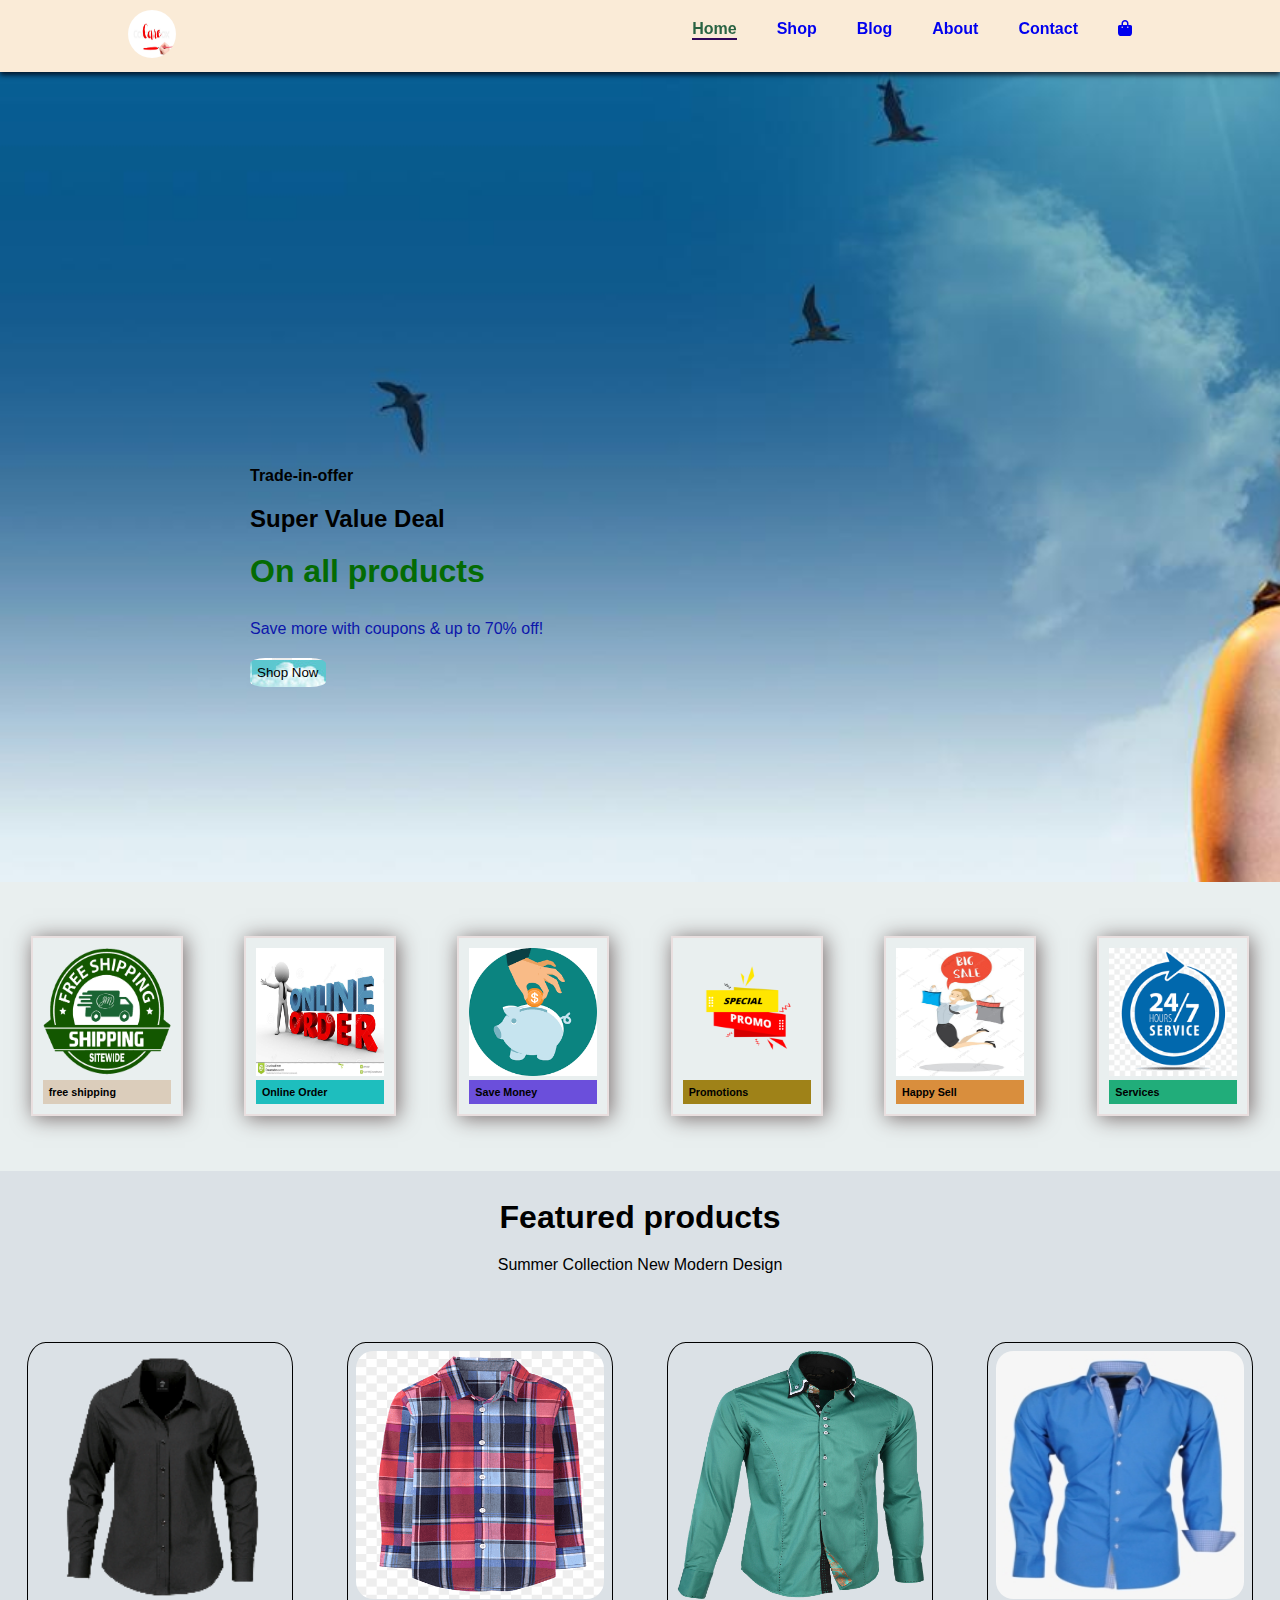
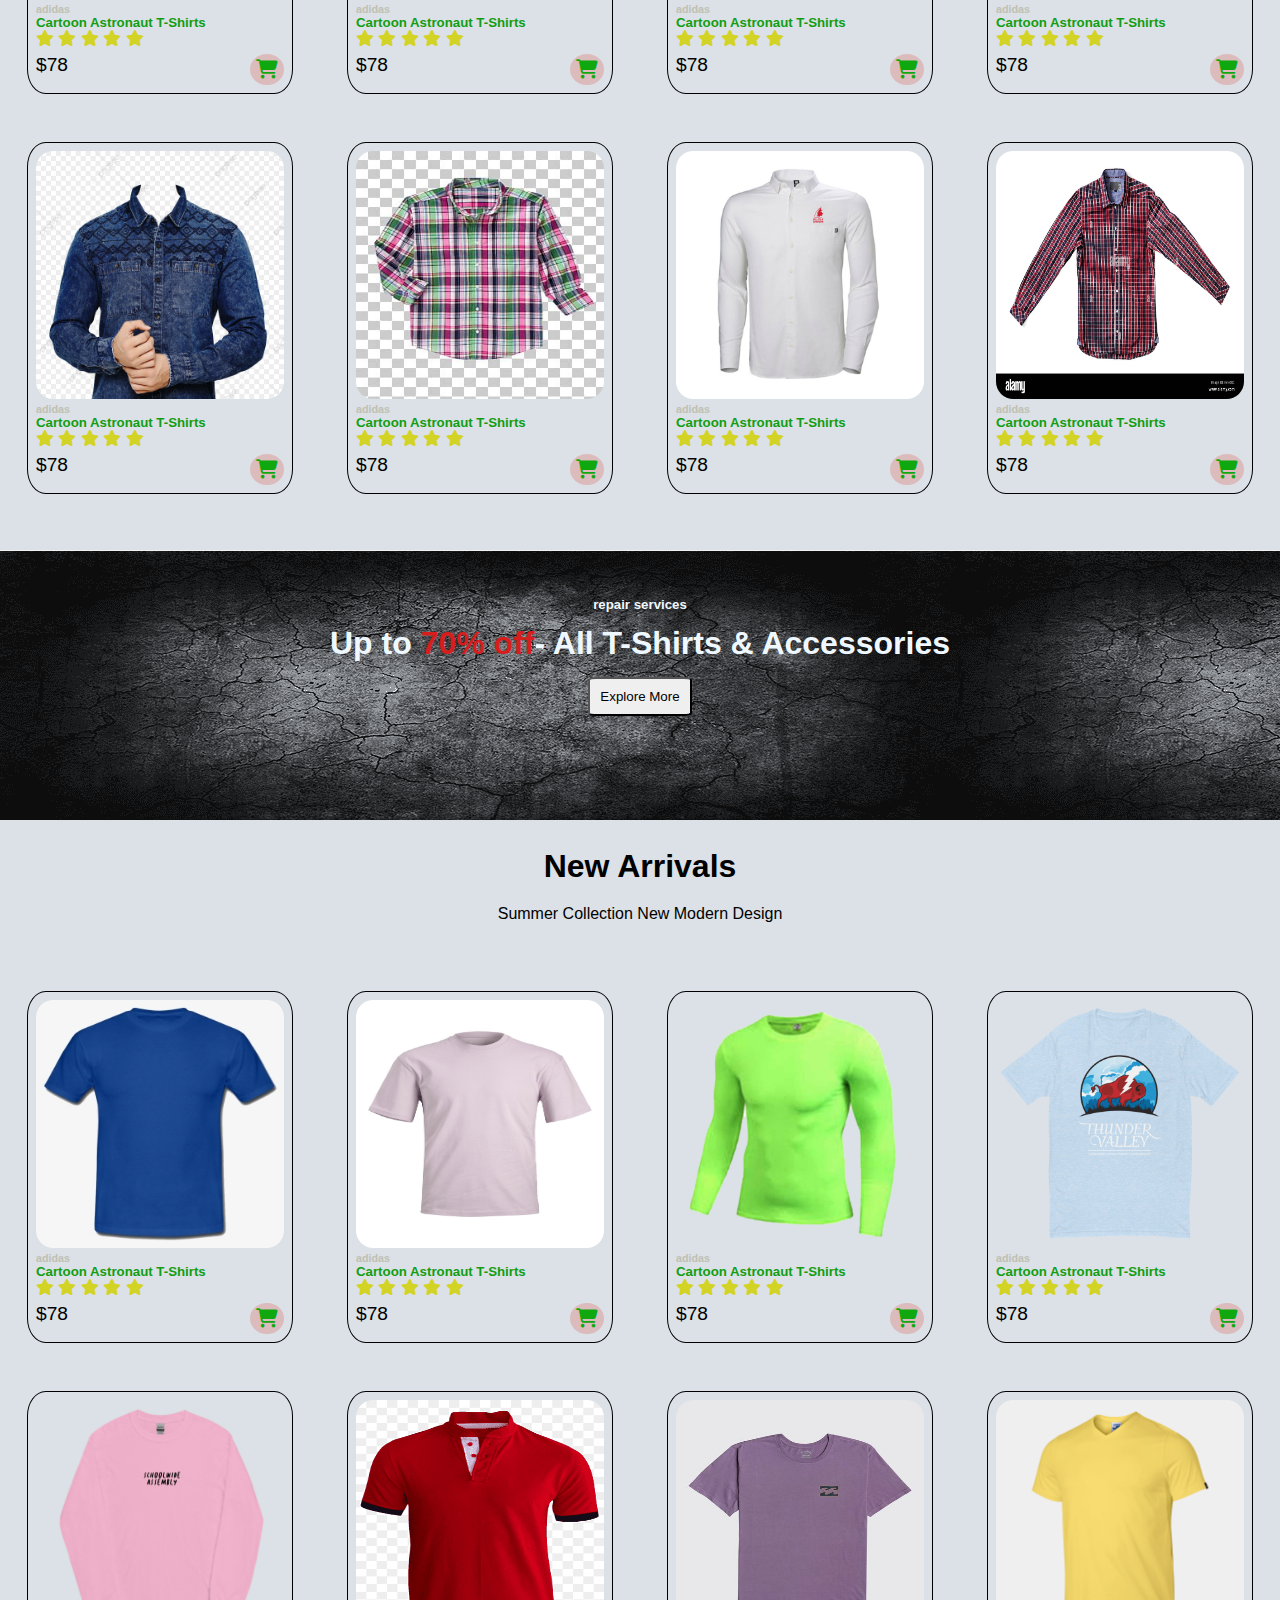
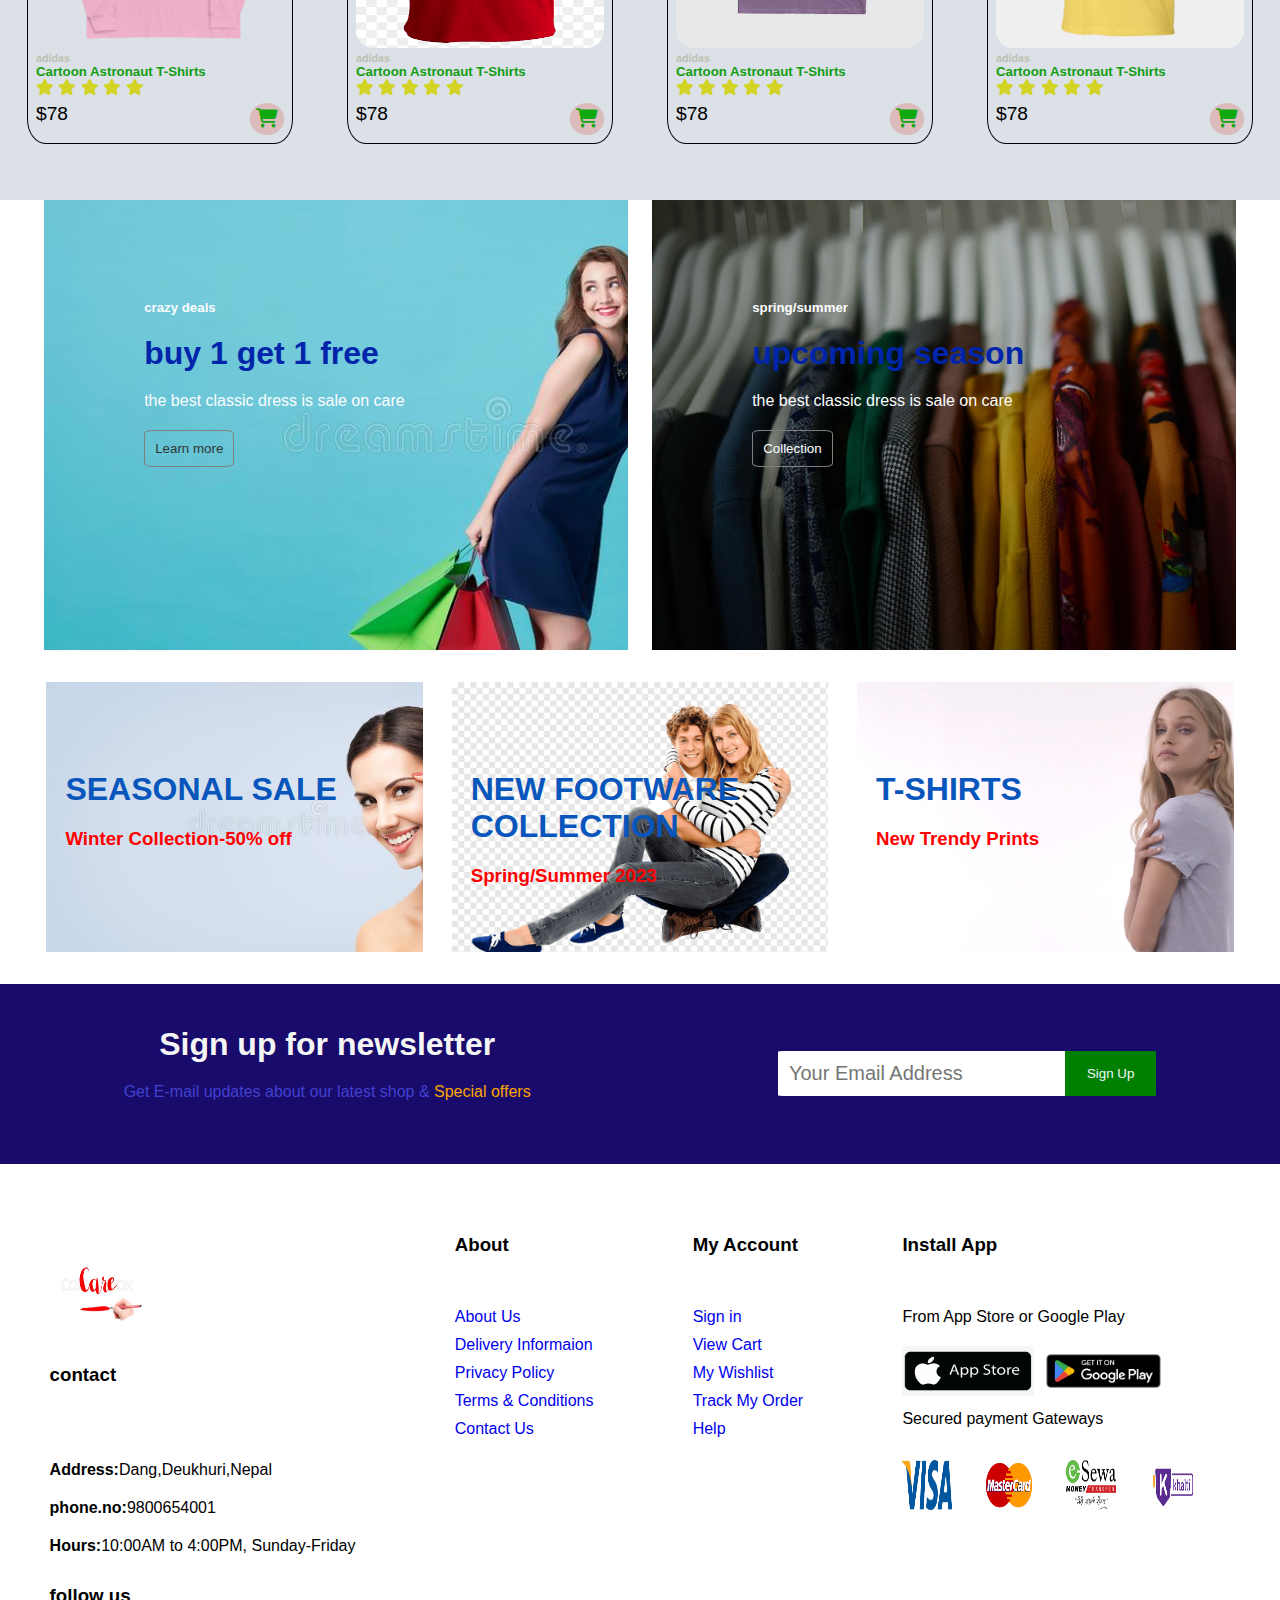
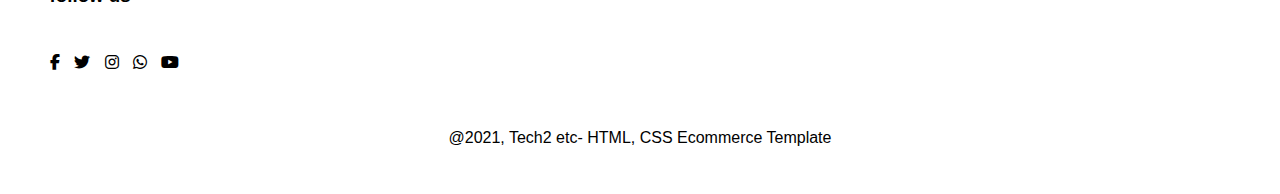
<file: index.html>
<!DOCTYPE html>
<html lang="en">
<head>
    <meta charset="UTF-8">
    <meta http-equiv="X-UA-Compatible" content="IE=edge">
    <meta name="viewport" content="width=device-width, initial-scale=1.0">
    <title>Document</title>
    <link rel="stylesheet" href="style.css">
    <link rel="stylesheet" href="https://cdnjs.cloudflare.com/ajax/libs/font-awesome/6.4.0/css/all.min.css">
<body>
<section id="header">
    <a href="#"><img src="img/care/bibek.jpg" class="care"></img></a>
    <div>
      <ul id="navbar">
        <li><a class="active" href="index.html">Home</a></li>
        <li><a href="shop.html">Shop</a></li>
        <li><a href="blog.html">Blog</a></li>
        <li><a href="about.html">About</a></li>
        <li><a href="contact.html">Contact</a></li>
        <li id="lg-bag"><a href="cart.html"><i class="fa-solid fa-bag-shopping"></i></a></li>
        <a href="#"id="close"><i class="fas fa-times"></i></a>
      </ul>   
    </div>
    
    <div id="mobile">
      <a href="cart.html"><i class="fa-solid fa-bag-shopping"></i></a>
      <i id="bar" class="fas fa-outdent"></i>
    </div>
    
</section>

<section id="bibek">
  <h4>Trade-in-offer</h4>
  <h2>Super Value Deal</h2>
  <h1>On all products</h1>
  <p>Save more with coupons & up to 70% off!</p>
  <button>Shop Now</button>
</section>

<section id="features">
     <div class="fe-1">
      <img src="img/features/features1.png">
      <h6>free shipping</h6>
     </div>

     <div class="fe-1">
      <img src="img/features/features2.jpg">
      <h6>Online Order</h6>
     </div>

     <div class="fe-1">
      <img src="img/features/features3.png">
      <h6>Save Money</h6>
     </div>

     <div class="fe-1">
      <img src="img/features/features4.png">
      <h6>Promotions</h6>
     </div>

     <div class="fe-1">
      <img src="img/features/features5.png">
      <h6>Happy Sell</h6>
     </div>

     <div class="fe-1">
      <img src="img/features/features6.png">
      <h6>Services</h6>
     </div>
</section>

<section id="products">
    <h1>Featured products</h1>
    <p>Summer Collection New Modern Design</p>
    <div class="pro-container">
      <div class="pro">
        <img src="img/products/product1.png">
        <div class="design">
        <h6>adidas</h6>
        <h5>Cartoon Astronaut T-Shirts</h5>
        <i class="fa-solid fa-star"></i>
        <i class="fa-solid fa-star"></i>
        <i class="fa-solid fa-star"></i>
        <i class="fa-solid fa-star"></i>
        <i class="fa-solid fa-star"></i><br>
        <span>$78 <i class="fas fa-shopping-cart"></i></span>
        </div>
      </div>

      <div class="pro">
        <img src="img/products/product2.png">
        <div class="design">
        <h6>adidas</h6>
        <h5>Cartoon Astronaut T-Shirts</h5>
        <i class="fa-solid fa-star"></i>
        <i class="fa-solid fa-star"></i>
        <i class="fa-solid fa-star"></i>
        <i class="fa-solid fa-star"></i>
        <i class="fa-solid fa-star"></i><br>
        <span>$78 <i class="fas fa-shopping-cart"></i></span>
        </div>
      </div>

      <div class="pro">
        <img src="img/products/product3.png">
        <div class="design">
        <h6>adidas</h6>
        <h5>Cartoon Astronaut T-Shirts</h5>
        <i class="fa-solid fa-star"></i>
        <i class="fa-solid fa-star"></i>
        <i class="fa-solid fa-star"></i>
        <i class="fa-solid fa-star"></i>
        <i class="fa-solid fa-star"></i><br>
        <span>$78 <i class="fas fa-shopping-cart"></i></span>
        </div>
      </div>

      <div class="pro">
        <img src="img/products/product4.png">
        <div class="design">
        <h6>adidas</h6>
        <h5>Cartoon Astronaut T-Shirts</h5>
        <i class="fa-solid fa-star"></i>
        <i class="fa-solid fa-star"></i>
        <i class="fa-solid fa-star"></i>
        <i class="fa-solid fa-star"></i>
        <i class="fa-solid fa-star"></i><br>
        <span>$78 <i class="fas fa-shopping-cart"></i></span>
      </div>
      </div>
    </div>

    <div class="pro-container">
      <div class="pro">
        <img src="img/products/product5.png">
        <div class="design">
        <h6>adidas</h6>
        <h5>Cartoon Astronaut T-Shirts</h5>
        <i class="fa-solid fa-star"></i>
        <i class="fa-solid fa-star"></i>
        <i class="fa-solid fa-star"></i>
        <i class="fa-solid fa-star"></i>
        <i class="fa-solid fa-star"></i><br>
        <span>$78 <i class="fas fa-shopping-cart"></i></span>
      </div>
    </div>

    <div class="pro">
      <img src="img/products/product6.jpg">
      <div class="design">
      <h6>adidas</h6>
      <h5>Cartoon Astronaut T-Shirts</h5>
      <i class="fa-solid fa-star"></i>
      <i class="fa-solid fa-star"></i>
      <i class="fa-solid fa-star"></i>
      <i class="fa-solid fa-star"></i>
      <i class="fa-solid fa-star"></i><br>
      <span>$78 <i class="fas fa-shopping-cart"></i></span>
    </div>
  </div>

  <div class="pro">
    <img src="img/products/product7.png">
    <div class="design">
    <h6>adidas</h6>
    <h5>Cartoon Astronaut T-Shirts</h5>
    <i class="fa-solid fa-star"></i>
    <i class="fa-solid fa-star"></i>
    <i class="fa-solid fa-star"></i>
    <i class="fa-solid fa-star"></i>
    <i class="fa-solid fa-star"></i><br>
    <span>$78 <i class="fas fa-shopping-cart"></i></span>
  </div>
</div>

<div class="pro">
  <img src="img/products/product8.jpg">
  <div class="design">
  <h6>adidas</h6>
  <h5>Cartoon Astronaut T-Shirts</h5>
  <i class="fa-solid fa-star"></i>
  <i class="fa-solid fa-star"></i>
  <i class="fa-solid fa-star"></i>
  <i class="fa-solid fa-star"></i>
  <i class="fa-solid fa-star"></i><br>
  <span>$78 <i class="fas fa-shopping-cart"></i></span>
</div>
</div>
</div>
</section>

<section id="banner">
<h5>repair services</h5>
<h1>Up to <span>70% off</span>- All T-Shirts & Accessories</h1>
<button class="normal">Explore More</button>
</section>

<section id="products">
    <h1>New Arrivals</h1>
    <p>Summer Collection New Modern Design</p>
    <div class="pro-container">
      <div class="pro">
        <img src="img/products/product9.png">
        <div class="design">
        <h6>adidas</h6>
        <h5>Cartoon Astronaut T-Shirts</h5>
        <i class="fa-solid fa-star"></i>
        <i class="fa-solid fa-star"></i>
        <i class="fa-solid fa-star"></i>
        <i class="fa-solid fa-star"></i>
        <i class="fa-solid fa-star"></i><br>
        <span>$78 <i class="fas fa-shopping-cart"></i></span>
        </div>
      </div>

      <div class="pro">
        <img src="img/products/product10.jpg">
        <div class="design">
        <h6>adidas</h6>
        <h5>Cartoon Astronaut T-Shirts</h5>
        <i class="fa-solid fa-star"></i>
        <i class="fa-solid fa-star"></i>
        <i class="fa-solid fa-star"></i>
        <i class="fa-solid fa-star"></i>
        <i class="fa-solid fa-star"></i><br>
        <span>$78 <i class="fas fa-shopping-cart"></i></span>
        </div>
      </div>

      <div class="pro">
        <img src="img/products/product11.png">
        <div class="design">
        <h6>adidas</h6>
        <h5>Cartoon Astronaut T-Shirts</h5>
        <i class="fa-solid fa-star"></i>
        <i class="fa-solid fa-star"></i>
        <i class="fa-solid fa-star"></i>
        <i class="fa-solid fa-star"></i>
        <i class="fa-solid fa-star"></i><br>
        <span>$78 <i class="fas fa-shopping-cart"></i></span>
        </div>
      </div>

      <div class="pro">
        <img src="img/products/product12.png">
        <div class="design">
        <h6>adidas</h6>
        <h5>Cartoon Astronaut T-Shirts</h5>
        <i class="fa-solid fa-star"></i>
        <i class="fa-solid fa-star"></i>
        <i class="fa-solid fa-star"></i>
        <i class="fa-solid fa-star"></i>
        <i class="fa-solid fa-star"></i><br>
        <span>$78 <i class="fas fa-shopping-cart"></i></span>
      </div>
      </div>
    </div>

    <div class="pro-container">
      <div class="pro">
        <img src="img/products/product13.png">
        <div class="design">
        <h6>adidas</h6>
        <h5>Cartoon Astronaut T-Shirts</h5>
        <i class="fa-solid fa-star"></i>
        <i class="fa-solid fa-star"></i>
        <i class="fa-solid fa-star"></i>
        <i class="fa-solid fa-star"></i>
        <i class="fa-solid fa-star"></i><br>
        <span>$78 <i class="fas fa-shopping-cart"></i></span>
      </div>
    </div>

    <div class="pro">
      <img src="img/products/product14.png">
      <div class="design">
      <h6>adidas</h6>
      <h5>Cartoon Astronaut T-Shirts</h5>
      <i class="fa-solid fa-star"></i>
      <i class="fa-solid fa-star"></i>
      <i class="fa-solid fa-star"></i>
      <i class="fa-solid fa-star"></i>
      <i class="fa-solid fa-star"></i><br>
      <span>$78 <i class="fas fa-shopping-cart"></i></span>
    </div>
  </div>

  <div class="pro">
    <img src="img/products/product15.jpg">
    <div class="design">
    <h6>adidas</h6>
    <h5>Cartoon Astronaut T-Shirts</h5>
    <i class="fa-solid fa-star"></i>
    <i class="fa-solid fa-star"></i>
    <i class="fa-solid fa-star"></i>
    <i class="fa-solid fa-star"></i>
    <i class="fa-solid fa-star"></i><br>
    <span>$78 <i class="fas fa-shopping-cart"></i></span>
  </div>
</div>

<div class="pro">
  <img src="img/products/product16.jpg">
  <div class="design">
  <h6>adidas</h6>
  <h5>Cartoon Astronaut T-Shirts</h5>
  <i class="fa-solid fa-star"></i>
  <i class="fa-solid fa-star"></i>
  <i class="fa-solid fa-star"></i>
  <i class="fa-solid fa-star"></i>
  <i class="fa-solid fa-star"></i><br>
  <span>$78 <i class="fas fa-shopping-cart"></i></span>
</div>
</div>
</div>
</section>

<section id="sm-banner">
  <div class="banner-box-1">
  <h5>crazy deals</h5>
  <h1>buy 1 get 1 free</h1>
  <p>the best classic dress is sale on care</p>
  <button>Learn more</button>
  </div>

  <div class="banner-box-2">
    <h5>spring/summer</h5>
    <h1>upcoming season</h1>
    <p>the best classic dress is sale on care</p>
    <button>Collection</button>
    </div>
</section>

<section id="buttom-box">
   <div class="box1">
    <h1>SEASONAL SALE</h1>
    <h3>Winter Collection-50% off</h3>
   </div>

   <div class="box2">
    <h1>NEW FOOTWARE COLLECTION</h1>
    <h3>Spring/Summer 2023</h3>
   </div>

   <div class="box3">
    <h1>T-SHIRTS</h1>
    <h3>New Trendy Prints</h3>
   </div>
</section>


<section id="newsletter">
  <div class="newstext">
<h1>Sign up for newsletter</h1>
<p>Get E-mail updates about our latest shop & <span>Special offers</span></p>
  </div>

  <div class="form">
<input type="text"placeholder="Your Email Address">
<button class="normal">Sign Up</button>
  </div>
</section>

<footer class="last">
<div class="col">
  <a href="#"><img class="care"src="img/care/bibek.jpg" class="care"></img></a>
  <h3 class="con">contact</h3>
     <p><strong>Address:</strong>Dang,Deukhuri,Nepal</p>
     <p><strong>phone.no:</strong>9800654001</p>
     <p><strong>Hours:</strong>10:00AM to 4:00PM, Sunday-Friday</p>
  <div class="follow">
    <h3>follow us</h3>
  </div>
  <div class="icons">
    <i class="fa-brands fa-facebook-f"></i>
    <i class="fa-brands fa-twitter"></i>
    <i class="fab fa-instagram"></i>
    <i class="fa-brands fa-whatsapp"></i>
    <i class="fab fa-youtube"></i>
  </div>
</div>

<div class="col">
  <h3 class="abt">About</h3>
  <a href="#">About Us</a>
  <a href="#">Delivery Informaion</a>
  <a href="#">Privacy Policy</a>
  <a href="#">Terms & Conditions</a>
  <a href="#">Contact Us</a>
</div>

<div class="col">
  <h3 class="acc">My Account</h3>
  <a href="#">Sign in</a>
  <a href="#">View Cart</a>
  <a href="#">My Wishlist</a>
  <a href="#">Track My Order</a>
  <a href="#">Help</a>
</div>

<div class="col">
  <h3 class="ins">Install App</h3>
  <p>From App Store or Google Play</p>
  <div class="row">
    <img class="pay" src="img/pay/pay1.png">
    <img class="pay" src="img/pay/pay2.png">
  </div>
  <span>Secured payment Gateways</span>
  <div class="sec">
  <img src="img/pay/pay3.png">
  <img src="img/pay/pay4.png">
  <img src="img/pay/pay5.png">
  <img src="img/pay/pay6.png">
  </div>
</div>
<div class="copyright">
  <p>@2021, Tech2 etc- HTML, CSS Ecommerce Template</p>
</div>
</footer>

 <script src="script.js">
 
 </script>   
</body>
</html>
</file>
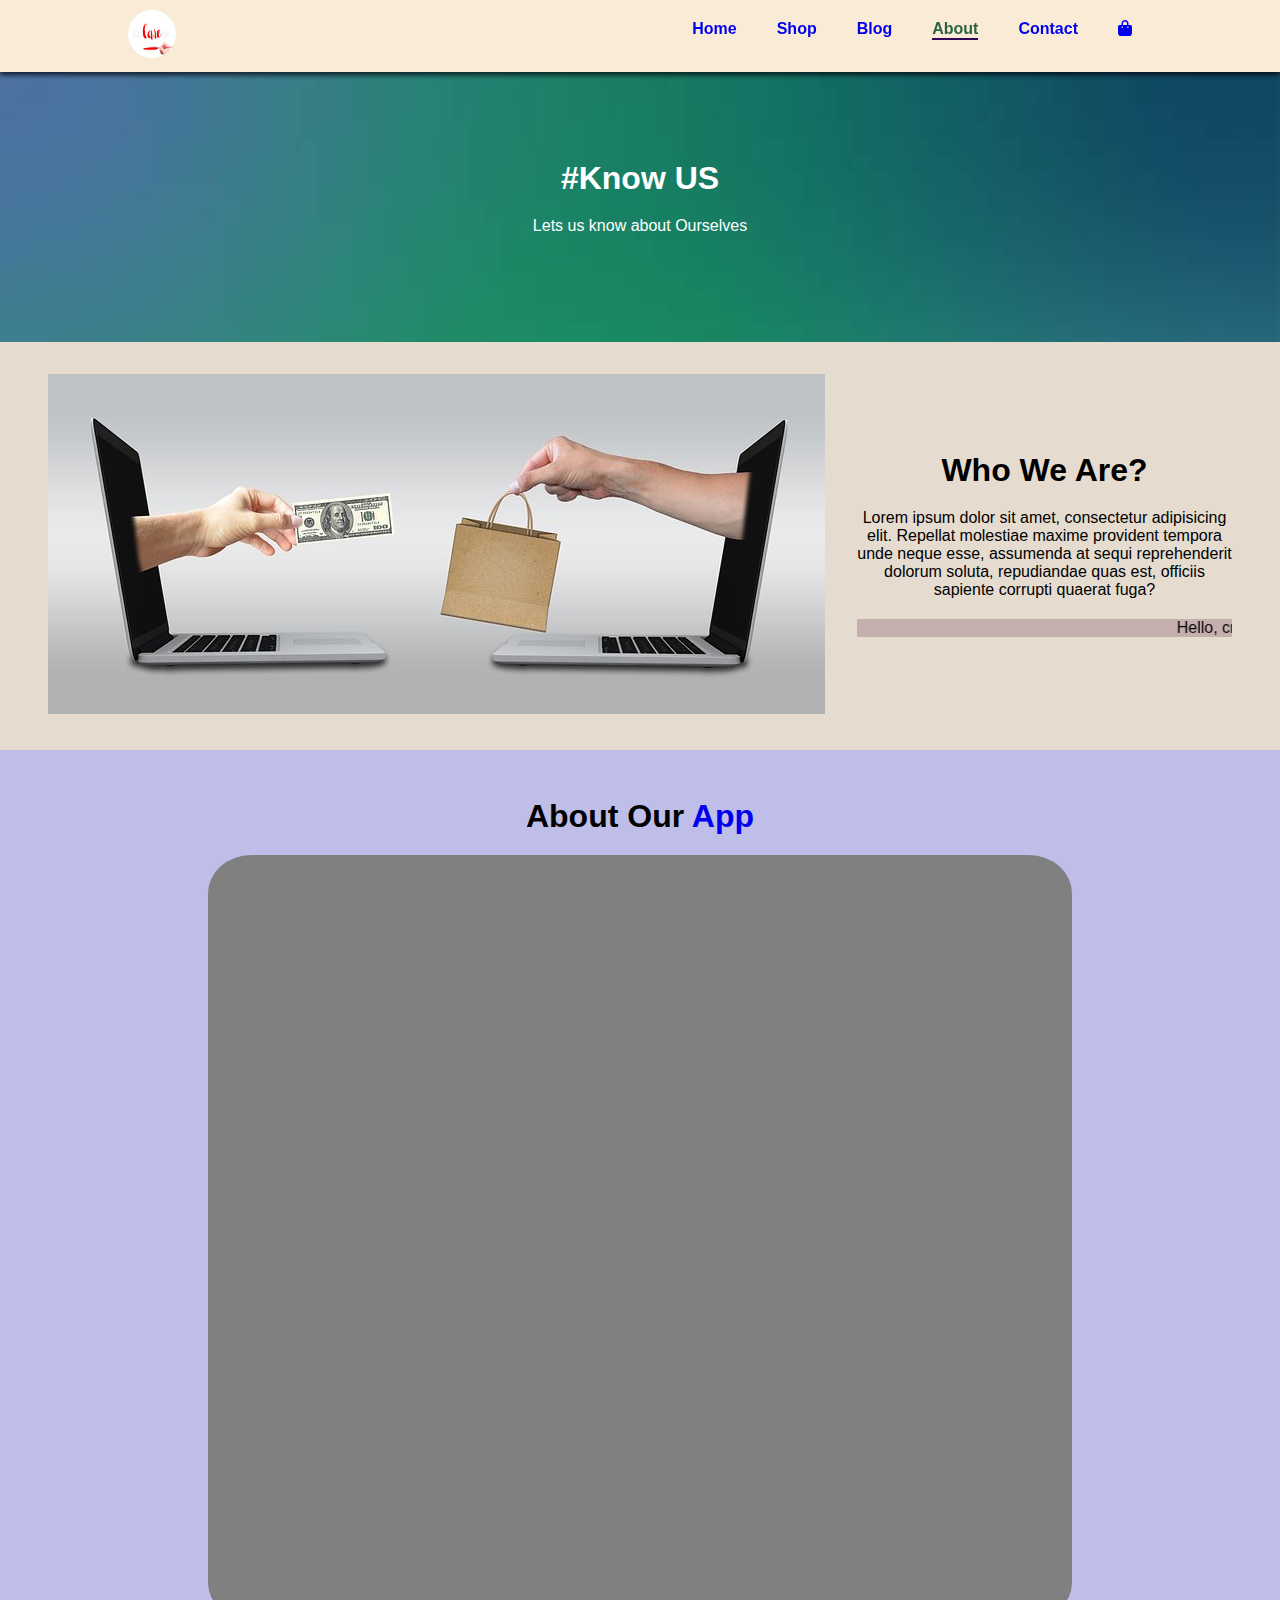
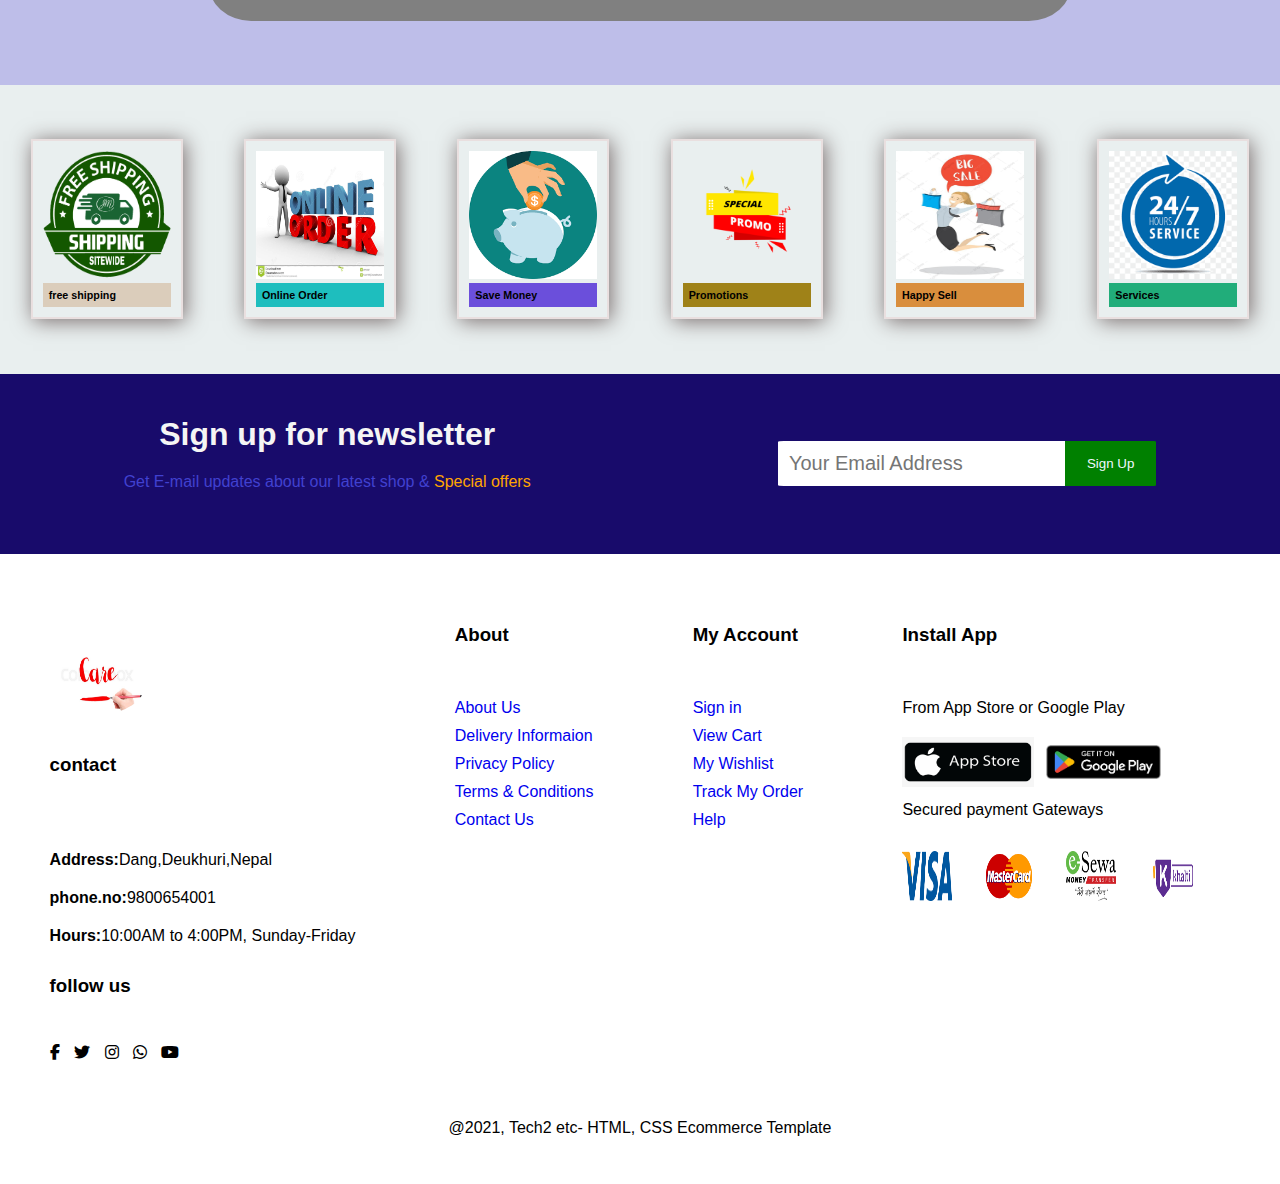
<file: about.html>
<!DOCTYPE html>
<html lang="en">
<head>
    <meta charset="UTF-8">
    <meta http-equiv="X-UA-Compatible" content="IE=edge">
    <meta name="viewport" content="width=device-width, initial-scale=1.0">
    <title>Document</title>
    <link rel="stylesheet" href="style.css">
    <link rel="stylesheet" href="https://cdnjs.cloudflare.com/ajax/libs/font-awesome/6.4.0/css/all.min.css">
<body>
<section id="header">
    <a href="#"><img src="img/care/bibek.jpg" class="care"></img></a>
    <div>
      <ul id="navbar">
        <li><a href="index.html">Home</a></li>
        <li><a href="shop.html">Shop</a></li>
        <li><a href="blog.html">Blog</a></li>
        <li><a class="active" href="about.html">About</a></li>
        <li><a href="contact.html">Contact</a></li>
        <li id="lg-bag"><a href="cart.html"><i class="fa-solid fa-bag-shopping"></i></a></li>
        <a href="#"id="close"><i class="fas fa-times"></i></a>
      </ul>   
    </div>
    
    <div id="mobile">
      <a href="cart.html"><i class="fa-solid fa-bag-shopping"></i></a>
      <i id="bar" class="fas fa-outdent"></i>
    </div>
    
</section>

<section id="a-bibek">
  <h1>#Know US</h1>
  <p>Lets us know about Ourselves</p>
</section>

<section id="about-head">
    <div class="a-img">
      <img src="img/about/about1.jpg">
    </div>
    <div class="a-para">
       <h1>Who We Are?</h1>
       <span><p>Lorem ipsum dolor sit amet, consectetur adipisicing elit. Repellat molestiae maxime provident tempora unde neque esse, assumenda at sequi reprehenderit dolorum soluta, repudiandae quas est, officiis sapiente corrupti quaerat fuga?</p></span>
       <marquee>Hello, create new stunning ecommerce website like this will be more helpful for you to develop a responsive website </marquee>
    </div>
</section>

<section id="a-app">
    <div class="a-app-para">
       <h1>About Our <a href="#">App</a></h1>
    </div>

    <div class="a-video">
      <iframe width="450" height="315" src="https://www.youtube.com/embed/nKiv1W53l1Q" title="YouTube video player" frameborder="0" allow="accelerometer; autoplay; clipboard-write; encrypted-media; gyroscope; picture-in-picture; web-share" allowfullscreen></iframe>
      <iframe width="450" height="315" src="https://www.youtube.com/embed/9FHxo-upKSY" title="YouTube video player" frameborder="0" allow="accelerometer; autoplay; clipboard-write; encrypted-media; gyroscope; picture-in-picture; web-share" allowfullscreen></iframe>
    </div>
</section>

<section id="features">
    <div class="fe-1">
     <img src="img/features/features1.png">
     <h6>free shipping</h6>
    </div>

    <div class="fe-1">
     <img src="img/features/features2.jpg">
     <h6>Online Order</h6>
    </div>

    <div class="fe-1">
     <img src="img/features/features3.png">
     <h6>Save Money</h6>
    </div>

    <div class="fe-1">
     <img src="img/features/features4.png">
     <h6>Promotions</h6>
    </div>

    <div class="fe-1">
     <img src="img/features/features5.png">
     <h6>Happy Sell</h6>
    </div>

    <div class="fe-1">
     <img src="img/features/features6.png">
     <h6>Services</h6>
    </div>
</section>

<section id="newsletter">
  <div class="newstext">
<h1>Sign up for newsletter</h1>
<p>Get E-mail updates about our latest shop & <span>Special offers</span></p>
  </div>

  <div class="form">
<input type="text"placeholder="Your Email Address">
<button class="normal">Sign Up</button>
  </div>
</section>

<footer class="last">
<div class="col">
  <a href="#"><img class="care"src="img/care/bibek.jpg" class="care"></img></a>
  <h3 class="con">contact</h3>
     <p><strong>Address:</strong>Dang,Deukhuri,Nepal</p>
     <p><strong>phone.no:</strong>9800654001</p>
     <p><strong>Hours:</strong>10:00AM to 4:00PM, Sunday-Friday</p>
  <div class="follow">
    <h3>follow us</h3>
  </div>
  <div class="icons">
    <i class="fa-brands fa-facebook-f"></i>
    <i class="fa-brands fa-twitter"></i>
    <i class="fab fa-instagram"></i>
    <i class="fa-brands fa-whatsapp"></i>
    <i class="fab fa-youtube"></i>
  </div>
</div>

<div class="col">
  <h3 class="abt">About</h3>
  <a href="#">About Us</a>
  <a href="#">Delivery Informaion</a>
  <a href="#">Privacy Policy</a>
  <a href="#">Terms & Conditions</a>
  <a href="#">Contact Us</a>
</div>

<div class="col">
  <h3 class="acc">My Account</h3>
  <a href="#">Sign in</a>
  <a href="#">View Cart</a>
  <a href="#">My Wishlist</a>
  <a href="#">Track My Order</a>
  <a href="#">Help</a>
</div>

<div class="col">
  <h3 class="ins">Install App</h3>
  <p>From App Store or Google Play</p>
  <div class="row">
    <img class="pay" src="img/pay/pay1.png">
    <img class="pay" src="img/pay/pay2.png">
  </div>
  <span>Secured payment Gateways</span>
  <div class="sec">
  <img src="img/pay/pay3.png">
  <img src="img/pay/pay4.png">
  <img src="img/pay/pay5.png">
  <img src="img/pay/pay6.png">
  </div>
</div>
<div class="copyright">
  <p>@2021, Tech2 etc- HTML, CSS Ecommerce Template</p>
</div>
</footer>

 <script src="script.js">
 
 </script>   
</body>
</html>
</file>
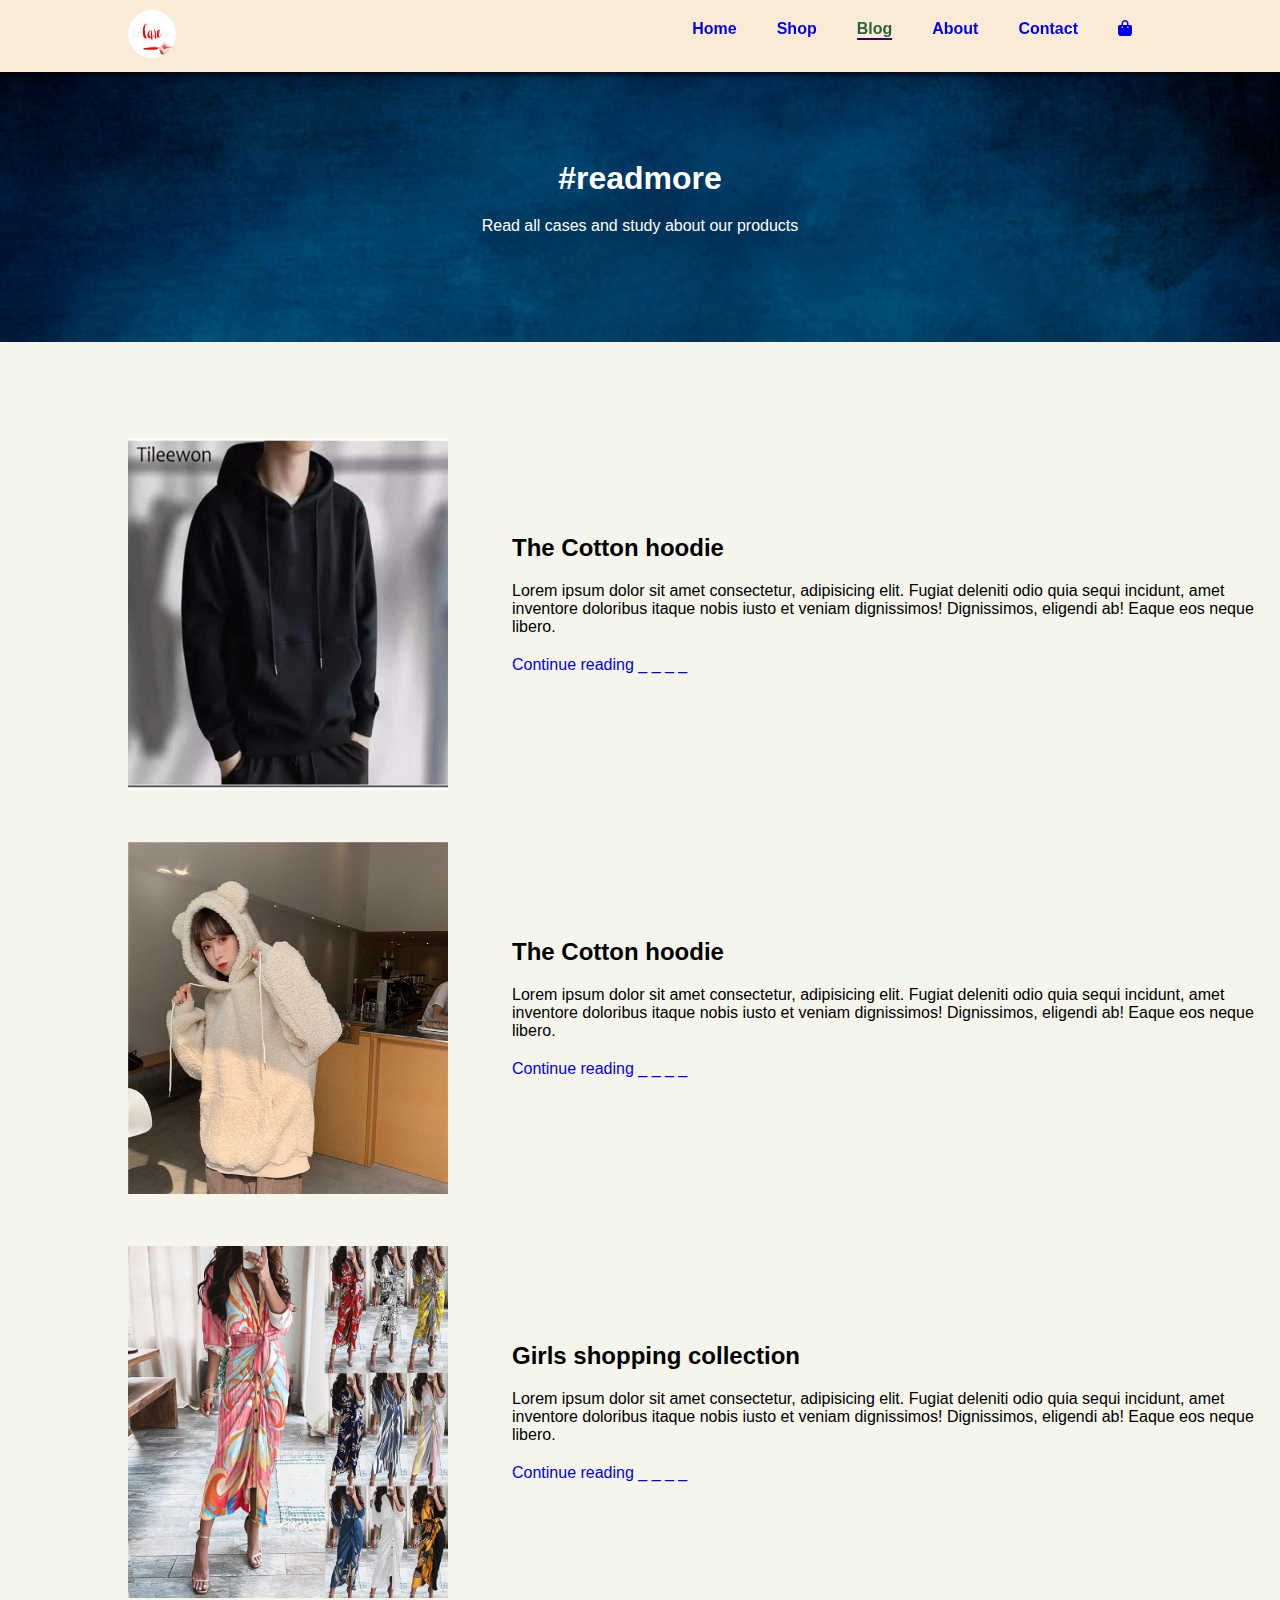
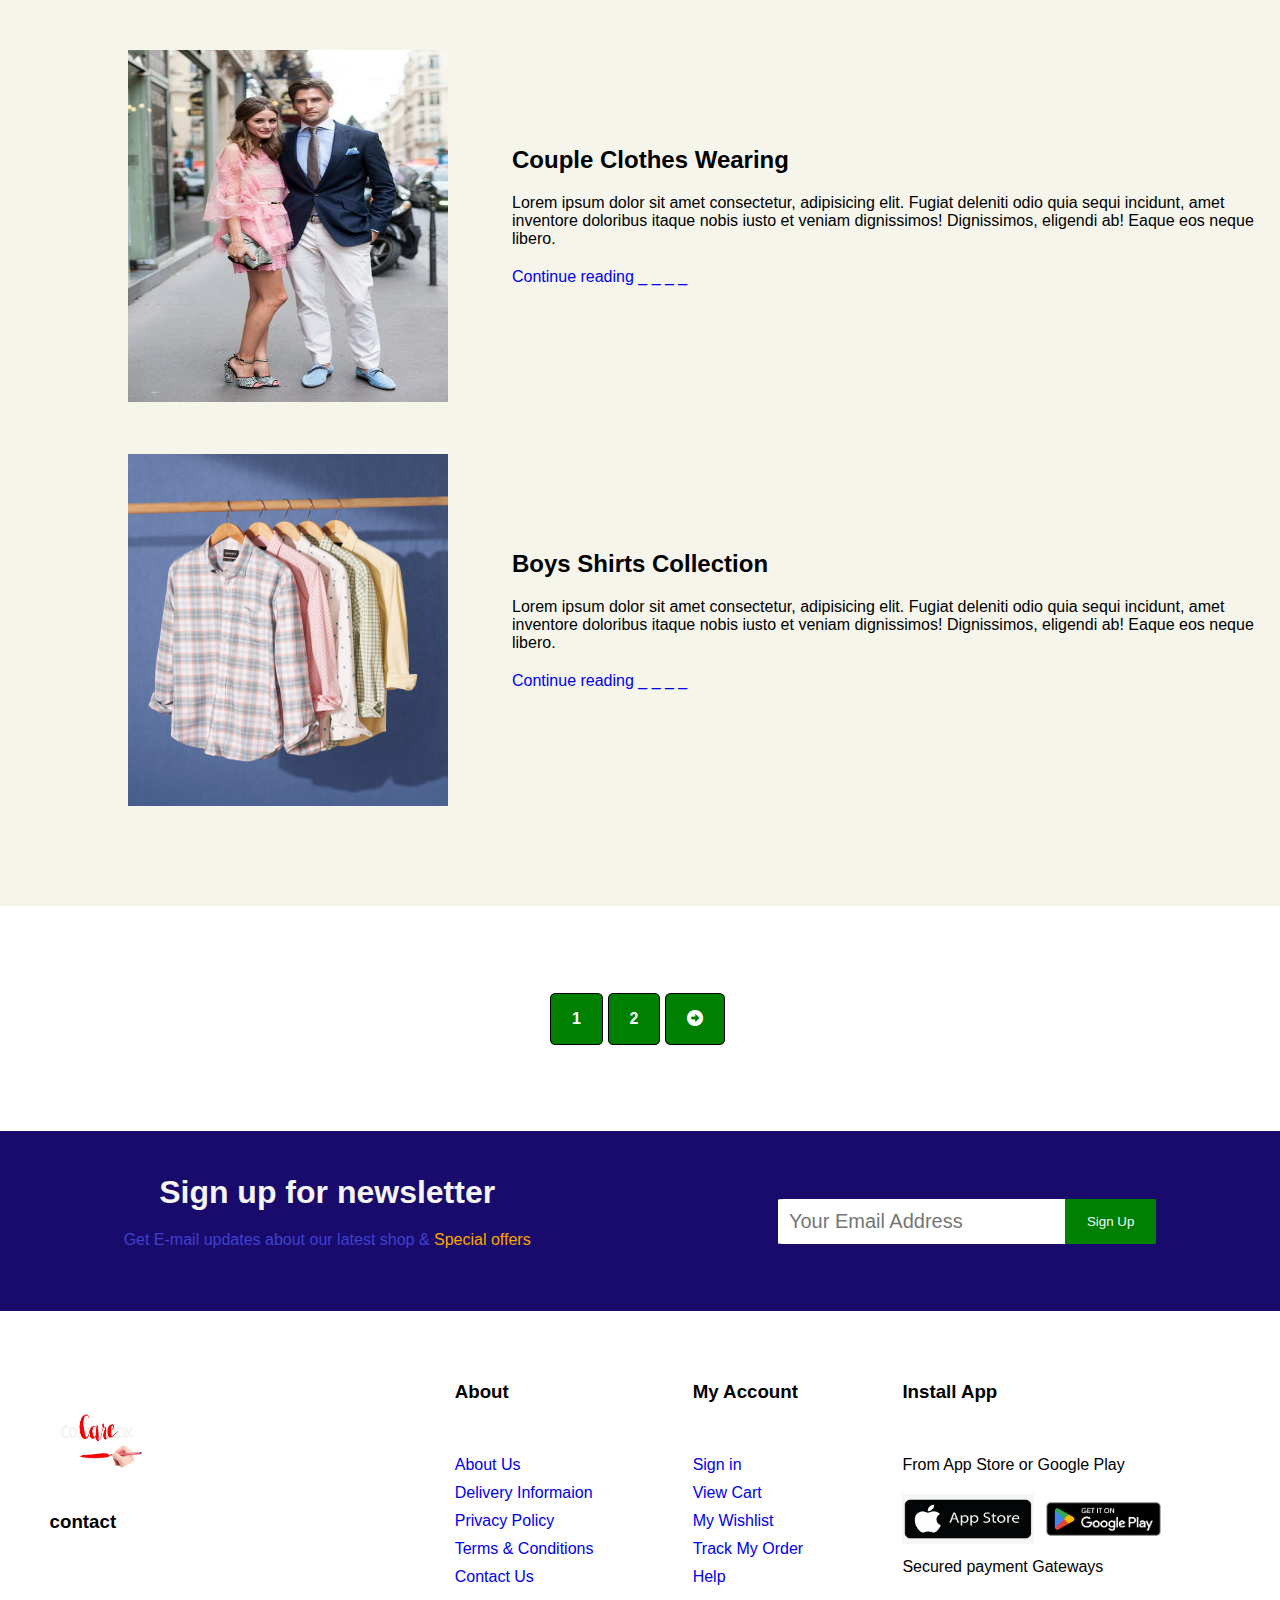
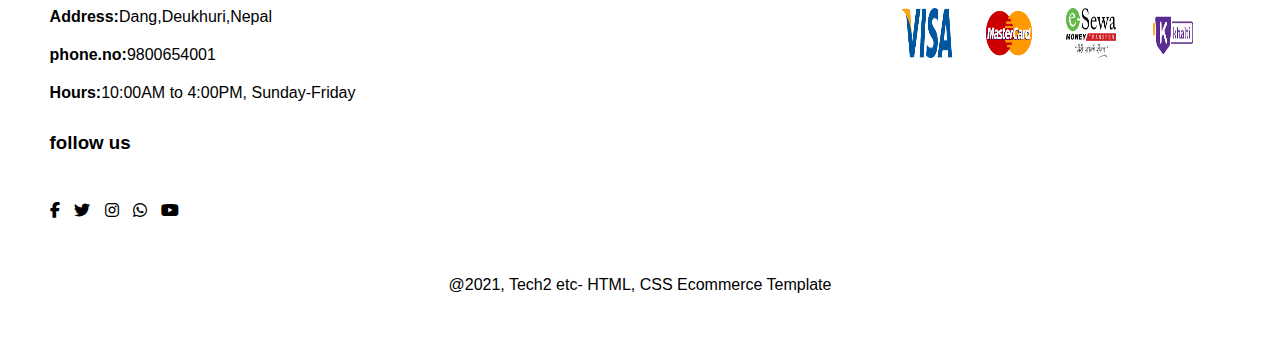
<file: blog.html>
<!DOCTYPE html>
<html lang="en">
<head>
    <meta charset="UTF-8">
    <meta http-equiv="X-UA-Compatible" content="IE=edge">
    <meta name="viewport" content="width=device-width, initial-scale=1.0">
    <title>Document</title>
    <link rel="stylesheet" href="style.css">
    <link rel="stylesheet" href="https://cdnjs.cloudflare.com/ajax/libs/font-awesome/6.4.0/css/all.min.css">
<body>
<section id="header">
    <a href="#"><img src="img/care/bibek.jpg" class="care"></img></a>
    <div>
      <ul id="navbar">
        <li><a href="index.html">Home</a></li>
        <li><a href="shop.html">Shop</a></li>
        <li><a class="active" href="blog.html">Blog</a></li>
        <li><a href="about.html">About</a></li>
        <li><a href="contact.html">Contact</a></li>
        <li id="lg-bag"><a href="cart.html"><i class="fa-solid fa-bag-shopping"></i></a></li>
        <a href="#"id="close"><i class="fas fa-times"></i></a>
      </ul>   
    </div>
    
    <div id="mobile">
      <a href="cart.html"><i class="fa-solid fa-bag-shopping"></i></a>
      <i id="bar" class="fas fa-outdent"></i>
    </div>
    
</section>

<section id="b-bibek">
  <h1>#readmore</h1>
  <p>Read all cases and study about our products</p>
</section>

<section id="blog-header">
   <div class="blog">
        <div class="b-img">
       <img src="img/blog/blog1.jpg">
        </div>
        <div class="b-para">
         <h2>The Cotton hoodie</h2>
         <p>Lorem ipsum dolor sit amet consectetur, adipisicing elit. Fugiat deleniti odio quia sequi incidunt, amet inventore doloribus itaque nobis iusto et veniam dignissimos! Dignissimos, eligendi ab! Eaque eos neque libero.</p>
         <a href="#">Continue reading _ _ _ _ </a>
        </div>
   </div>

   <div class="blog">
    <div class="b-img">
   <img src="img/blog/blog2.jpg">
    </div>
    <div class="b-para">
     <h2>The Cotton hoodie</h2>
     <p>Lorem ipsum dolor sit amet consectetur, adipisicing elit. Fugiat deleniti odio quia sequi incidunt, amet inventore doloribus itaque nobis iusto et veniam dignissimos! Dignissimos, eligendi ab! Eaque eos neque libero.</p>
     <a href="#">Continue reading _ _ _ _ </a>
    </div>
</div>

   <div class="blog">
    <div class="b-img">
   <img src="img/blog/blog3.jpg">
    </div>
    <div class="b-para">
     <h2>Girls shopping collection </h2>
     <p>Lorem ipsum dolor sit amet consectetur, adipisicing elit. Fugiat deleniti odio quia sequi incidunt, amet inventore doloribus itaque nobis iusto et veniam dignissimos! Dignissimos, eligendi ab! Eaque eos neque libero.</p>
     <a href="#">Continue reading _ _ _ _ </a>
    </div>
</div>

<div class="blog">
    <div class="b-img">
   <img src="img/blog/blog4.jpg">
    </div>
    <div class="b-para">
     <h2>Couple Clothes Wearing</h2>
     <p>Lorem ipsum dolor sit amet consectetur, adipisicing elit. Fugiat deleniti odio quia sequi incidunt, amet inventore doloribus itaque nobis iusto et veniam dignissimos! Dignissimos, eligendi ab! Eaque eos neque libero.</p>
     <a href="#">Continue reading _ _ _ _ </a>
    </div>
</div>

<div class="blog">
    <div class="b-img">
   <img src="img/blog/blog5.jpg">
    </div>
    <div class="b-para">
     <h2>Boys Shirts Collection</h2>
     <p>Lorem ipsum dolor sit amet consectetur, adipisicing elit. Fugiat deleniti odio quia sequi incidunt, amet inventore doloribus itaque nobis iusto et veniam dignissimos! Dignissimos, eligendi ab! Eaque eos neque libero.</p>
     <a href="#">Continue reading _ _ _ _ </a>
    </div>
</div>
</div>
</section>

<section id="pagination">
  <a href="#">1</a>
  <a href="#">2</a>
  <a href="#"><i class='far fa-arrow-alt-circle-right'></i></a>
</section>

<section id="newsletter">
  <div class="newstext">
<h1>Sign up for newsletter</h1>
<p>Get E-mail updates about our latest shop & <span>Special offers</span></p>
  </div>

  <div class="form">
<input type="text"placeholder="Your Email Address">
<button class="normal">Sign Up</button>
  </div>
</section>

<footer class="last">
<div class="col">
  <a href="#"><img class="care"src="img/care/bibek.jpg" class="care"></img></a>
  <h3 class="con">contact</h3>
     <p><strong>Address:</strong>Dang,Deukhuri,Nepal</p>
     <p><strong>phone.no:</strong>9800654001</p>
     <p><strong>Hours:</strong>10:00AM to 4:00PM, Sunday-Friday</p>
  <div class="follow">
    <h3>follow us</h3>
  </div>
  <div class="icons">
    <i class="fa-brands fa-facebook-f"></i>
    <i class="fa-brands fa-twitter"></i>
    <i class="fab fa-instagram"></i>
    <i class="fa-brands fa-whatsapp"></i>
    <i class="fab fa-youtube"></i>
  </div>
</div>

<div class="col">
  <h3 class="abt">About</h3>
  <a href="#">About Us</a>
  <a href="#">Delivery Informaion</a>
  <a href="#">Privacy Policy</a>
  <a href="#">Terms & Conditions</a>
  <a href="#">Contact Us</a>
</div>

<div class="col">
  <h3 class="acc">My Account</h3>
  <a href="#">Sign in</a>
  <a href="#">View Cart</a>
  <a href="#">My Wishlist</a>
  <a href="#">Track My Order</a>
  <a href="#">Help</a>
</div>

<div class="col">
  <h3 class="ins">Install App</h3>
  <p>From App Store or Google Play</p>
  <div class="row">
    <img class="pay" src="img/pay/pay1.png">
    <img class="pay" src="img/pay/pay2.png">
  </div>
  <span>Secured payment Gateways</span>
  <div class="sec">
  <img src="img/pay/pay3.png">
  <img src="img/pay/pay4.png">
  <img src="img/pay/pay5.png">
  <img src="img/pay/pay6.png">
  </div>
</div>
<div class="copyright">
  <p>@2021, Tech2 etc- HTML, CSS Ecommerce Template</p>
</div>
</footer>

 <script src="script.js">
 
 </script>   
</body>
</html>
</file>
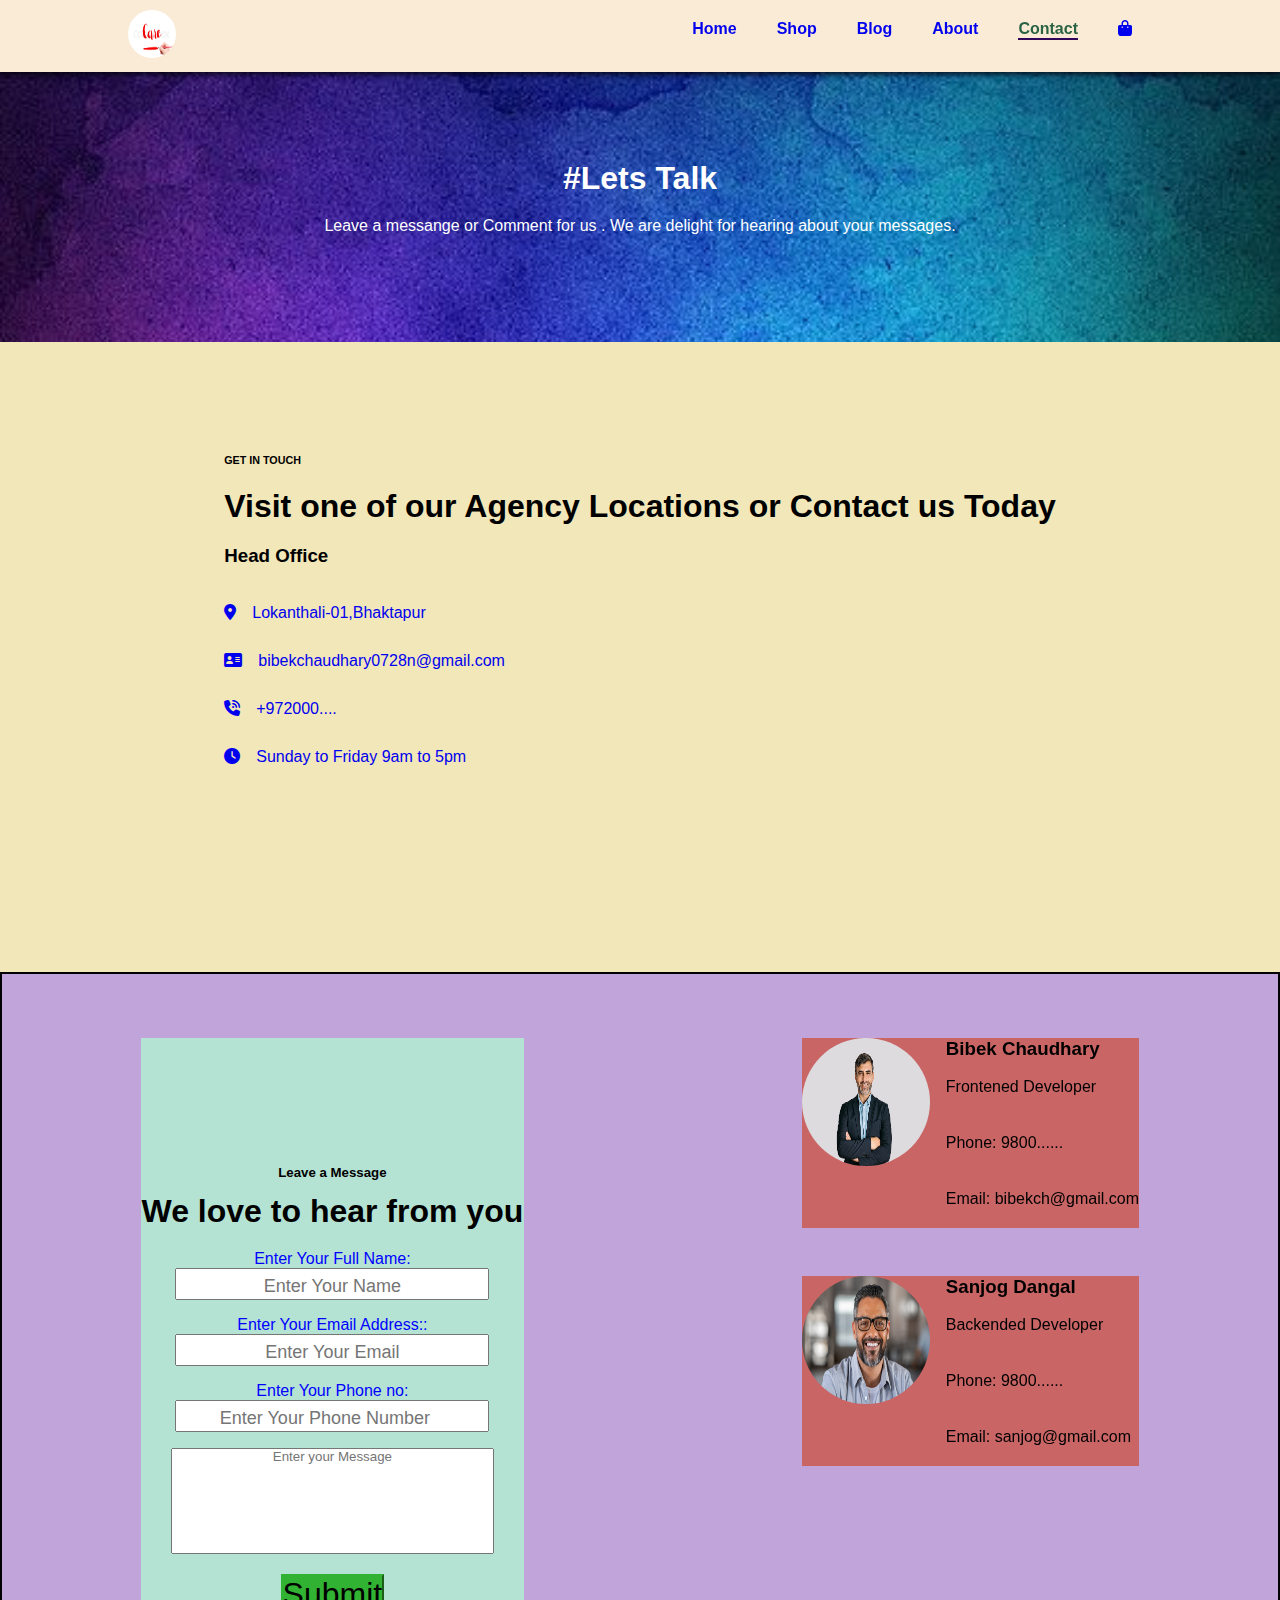
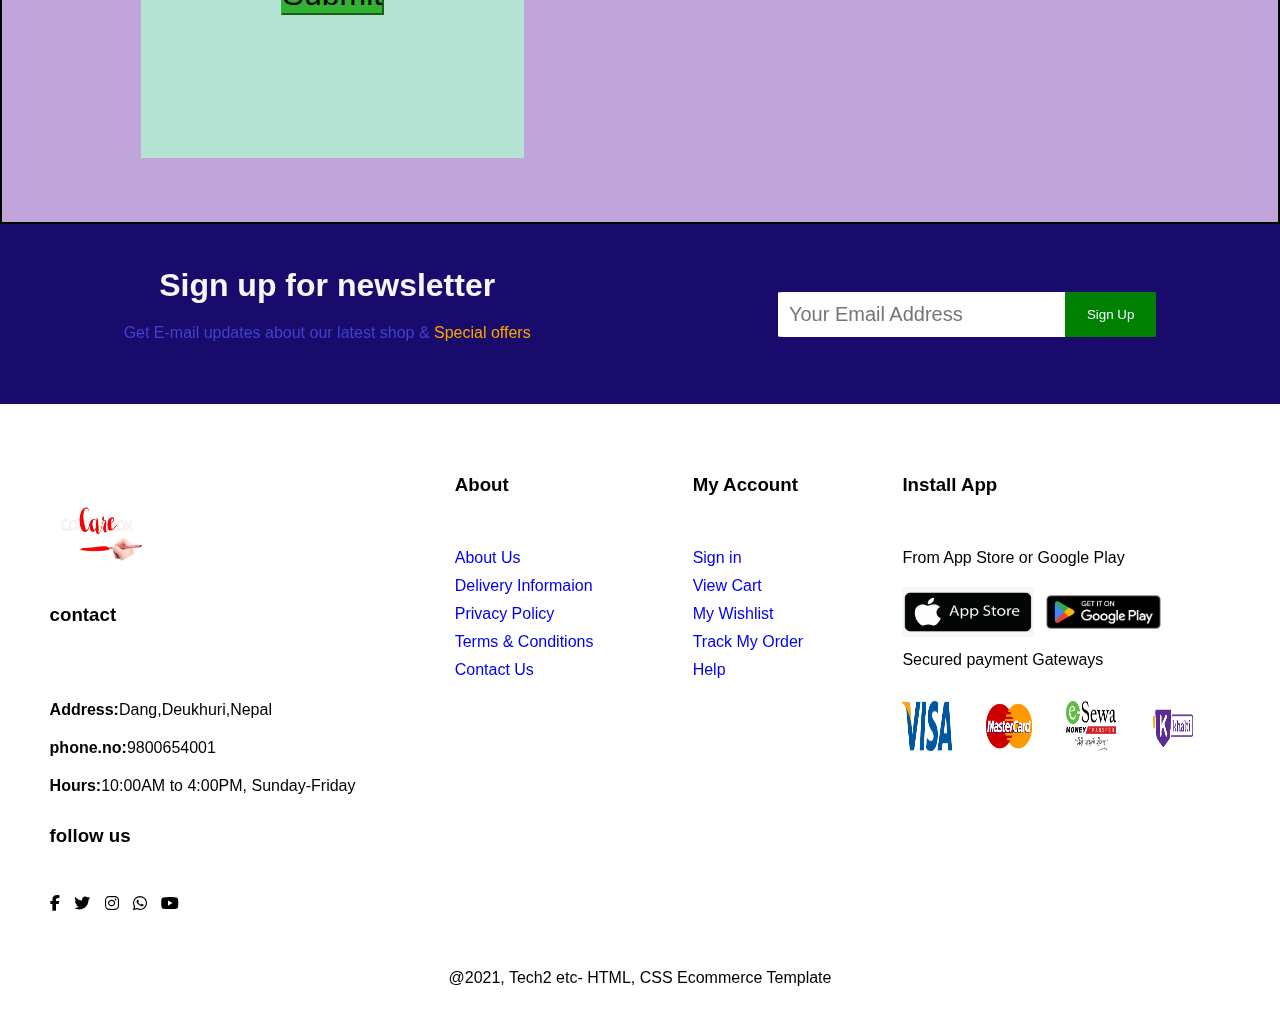
<file: contact.html>
<!DOCTYPE html>
<html lang="en">
<head>
    <meta charset="UTF-8">
    <meta http-equiv="X-UA-Compatible" content="IE=edge">
    <meta name="viewport" content="width=device-width, initial-scale=1.0">
    <title>Document</title>
    <link rel="stylesheet" href="style.css">
    <link rel="stylesheet" href="https://cdnjs.cloudflare.com/ajax/libs/font-awesome/6.4.0/css/all.min.css">
<body>
<section id="header">
    <a href="#"><img src="img/care/bibek.jpg" class="care"></img></a>
    <div>
      <ul id="navbar">
        <li><a href="index.html">Home</a></li>
        <li><a href="shop.html">Shop</a></li>
        <li><a href="blog.html">Blog</a></li>
        <li><a href="about.html">About</a></li>
        <li><a class="active" href="contact.html">Contact</a></li>
        <li id="lg-bag"><a href="cart.html"><i class="fa-solid fa-bag-shopping"></i></a></li>
        <a href="#"id="close"><i class="fas fa-times"></i></a>
      </ul>   
    </div>
    
    <div id="mobile">
      <a href="cart.html"><i class="fa-solid fa-bag-shopping"></i></a>
      <i id="bar" class="fas fa-outdent"></i>
    </div>
    
</section>

<section id="c-bibek">
  <h1>#Lets Talk</h1>
  <p>Leave a messange or Comment for us . We are delight for hearing about your messages.</p>
</section>

<section id="c-location">

    <div class="c-loc-detail">
     <h6>GET IN TOUCH</h6>
     <h1>Visit one of our Agency Locations or Contact us Today </h1>
     <h3>Head Office</h3>
     <a href="#"><i class="fa-solid fa-location-dot"></i> Lokanthali-01,Bhaktapur</a>
     <a href="#"><i class="fa-sharp fa-solid fa-address-card"></i>bibekchaudhary0728n@gmail.com</a>
     <a href="#"><i class="fa-solid fa-phone-volume"></i>+972000....</a>
     <a href="#"><i class="fa-solid fa-clock"></i>Sunday to Friday 9am to 5pm </a>
    </div>

    <div class="c-map">
        <iframe src="https://www.google.com/maps/embed?pb=!1m18!1m12!1m3!1d3533.3856355228513!2d85.35719277515543!3d27.674473576201425!2m3!1f0!2f0!3f0!3m2!1i1024!2i768!4f13.1!3m3!1m2!1s0x39eb1a1c87487f6f%3A0x83ffd992b4b2d081!2sLokanthali%2C%20Madhyapur%20Thimi%2044600!5e0!3m2!1sen!2snp!4v1683558266910!5m2!1sen!2snp" width="600" height="450" style="border:0;" allowfullscreen="" loading="lazy" referrerpolicy="no-referrer-when-downgrade"></iframe>
    </div>
</section>

<section id="c-form">
        <div class="c-details">
            <h5>Leave a Message</h5>
            <h1>We love to hear from you </h1>

            <div class="c-info">
            <label>Enter Your Full Name:</label><br>
            <input type="text" name="name" placeholder="Enter Your Name">
            </div>

            <div class="c-info">
            <label>Enter Your Email Address::</label><br>
            <input type="text" name="email" placeholder="Enter Your Email">
            </div>

            <div class="c-info">
            <label>Enter Your Phone no:</label><br>
            <input type="number" name="number" placeholder="Enter Your Phone Number">
            </div>

            <div class="c-info">
            <textarea type="text" name="text" placeholder="Enter your Message"></textarea>
            </div>

            <div class="c-info">
              <button id="c-btn">Submit</button>
            </div>
        </div>

        <div class="c-developers">
            <div class="c-authors">
              <div class="c-img">
                <img src="img/contact/contact1.jpg">
              </div>
              <div class="c-dev-p">
                <h3>Bibek Chaudhary</h3><br>
                <p>Frontened Developer</p><br>
                <p>Phone: 9800......</p><br>
                <p>Email: bibekch@gmail.com</p>
              </div>
            </div>

            <div class="c-authors">
              <div class="c-img">
                <img src="img/contact/contact2.jpg">
              </div>
              <div class="c-dev-p">
                <h3>Sanjog Dangal</h3><br>
                <p>Backended Developer</p><br>
                <p>Phone: 9800......</p><br>
                <p>Email: sanjog@gmail.com</p>
              </div>
            </div>
        </div>
</section>

<section id="newsletter">
  <div class="newstext">
<h1>Sign up for newsletter</h1>
<p>Get E-mail updates about our latest shop & <span>Special offers</span></p>
  </div>

  <div class="form">
<input type="text"placeholder="Your Email Address">
<button class="normal">Sign Up</button>
  </div>
</section>

<footer class="last">
<div class="col">
  <a href="#"><img class="care"src="img/care/bibek.jpg" class="care"></img></a>
  <h3 class="con">contact</h3>
     <p><strong>Address:</strong>Dang,Deukhuri,Nepal</p>
     <p><strong>phone.no:</strong>9800654001</p>
     <p><strong>Hours:</strong>10:00AM to 4:00PM, Sunday-Friday</p>
  <div class="follow">
    <h3>follow us</h3>
  </div>
  <div class="icons">
    <i class="fa-brands fa-facebook-f"></i>
    <i class="fa-brands fa-twitter"></i>
    <i class="fab fa-instagram"></i>
    <i class="fa-brands fa-whatsapp"></i>
    <i class="fab fa-youtube"></i>
  </div>
</div>

<div class="col">
  <h3 class="abt">About</h3>
  <a href="#">About Us</a>
  <a href="#">Delivery Informaion</a>
  <a href="#">Privacy Policy</a>
  <a href="#">Terms & Conditions</a>
  <a href="#">Contact Us</a>
</div>

<div class="col">
  <h3 class="acc">My Account</h3>
  <a href="#">Sign in</a>
  <a href="#">View Cart</a>
  <a href="#">My Wishlist</a>
  <a href="#">Track My Order</a>
  <a href="#">Help</a>
</div>

<div class="col">
  <h3 class="ins">Install App</h3>
  <p>From App Store or Google Play</p>
  <div class="row">
    <img class="pay" src="img/pay/pay1.png">
    <img class="pay" src="img/pay/pay2.png">
  </div>
  <span>Secured payment Gateways</span>
  <div class="sec">
  <img src="img/pay/pay3.png">
  <img src="img/pay/pay4.png">
  <img src="img/pay/pay5.png">
  <img src="img/pay/pay6.png">
  </div>
</div>
<div class="copyright">
  <p>@2021, Tech2 etc- HTML, CSS Ecommerce Template</p>
</div>
</footer>

 <script src="script.js">
 
 </script>   
</body>
</html>
</file>
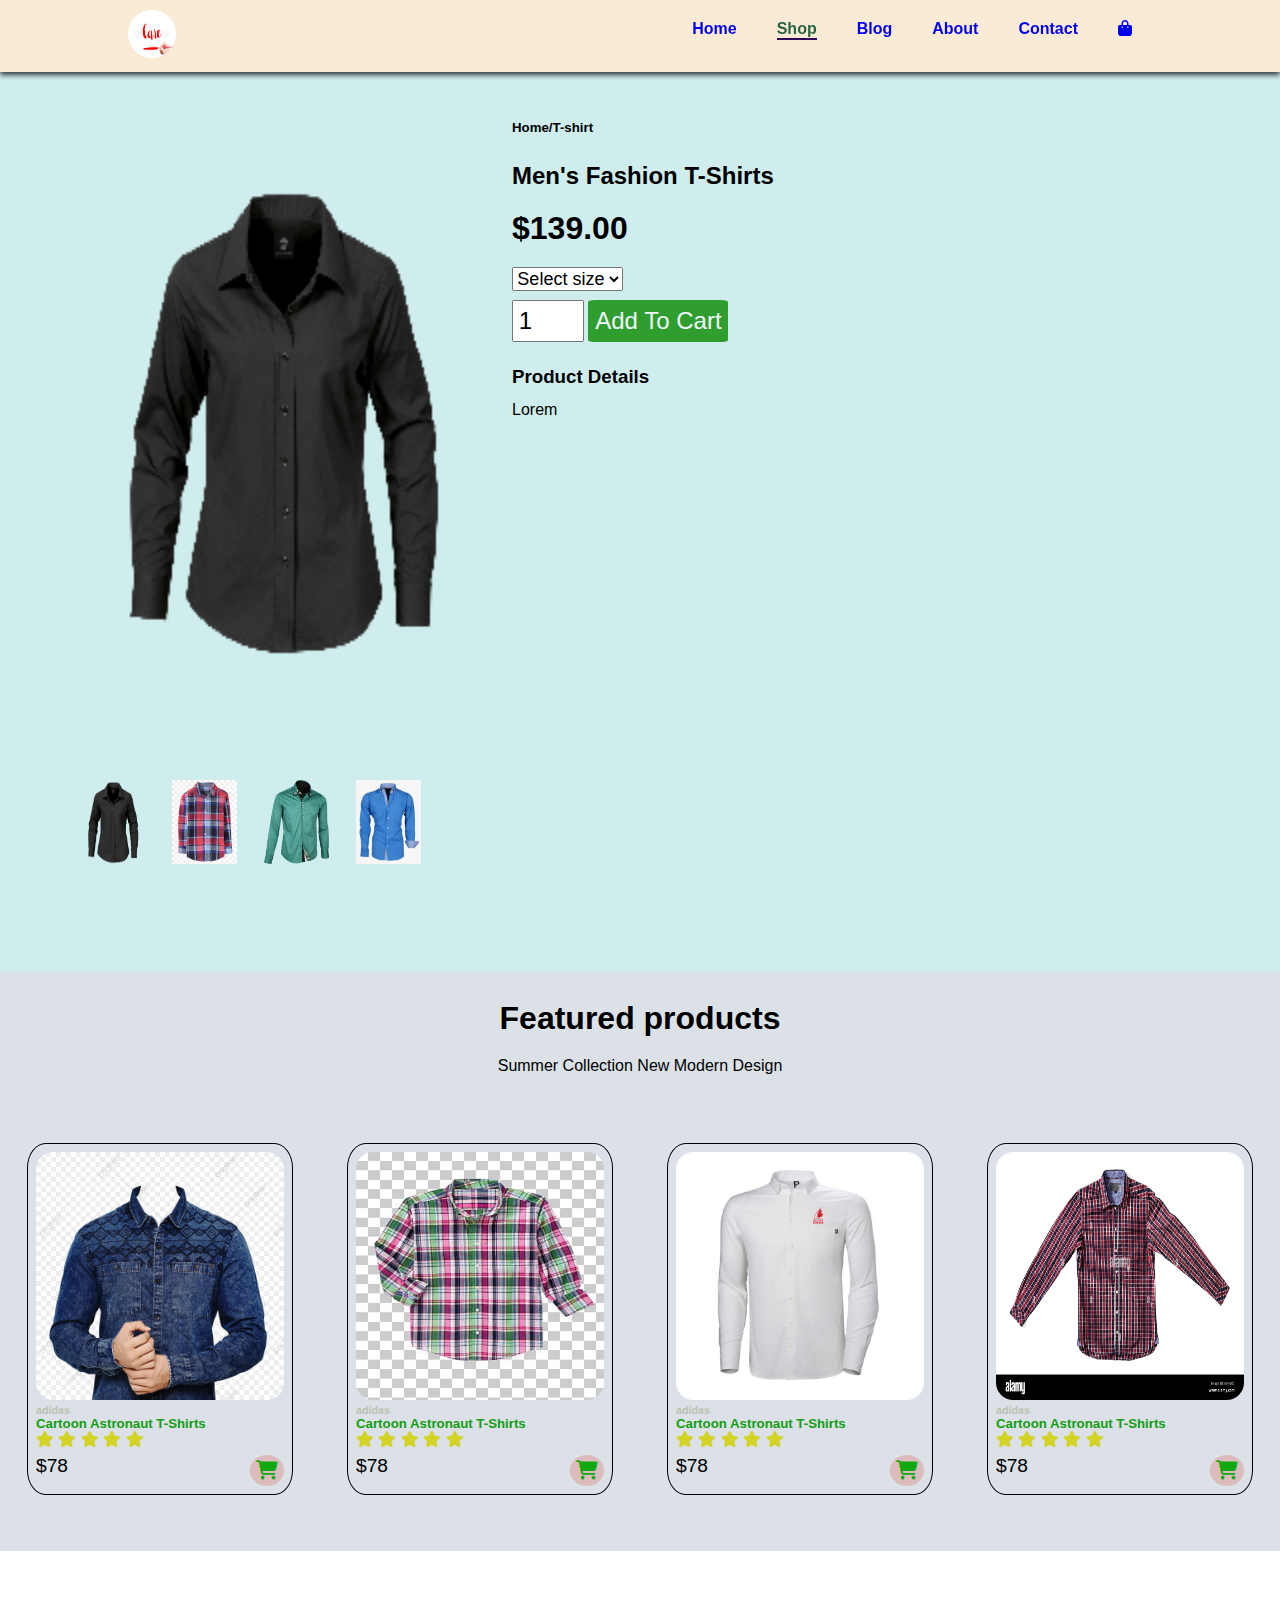
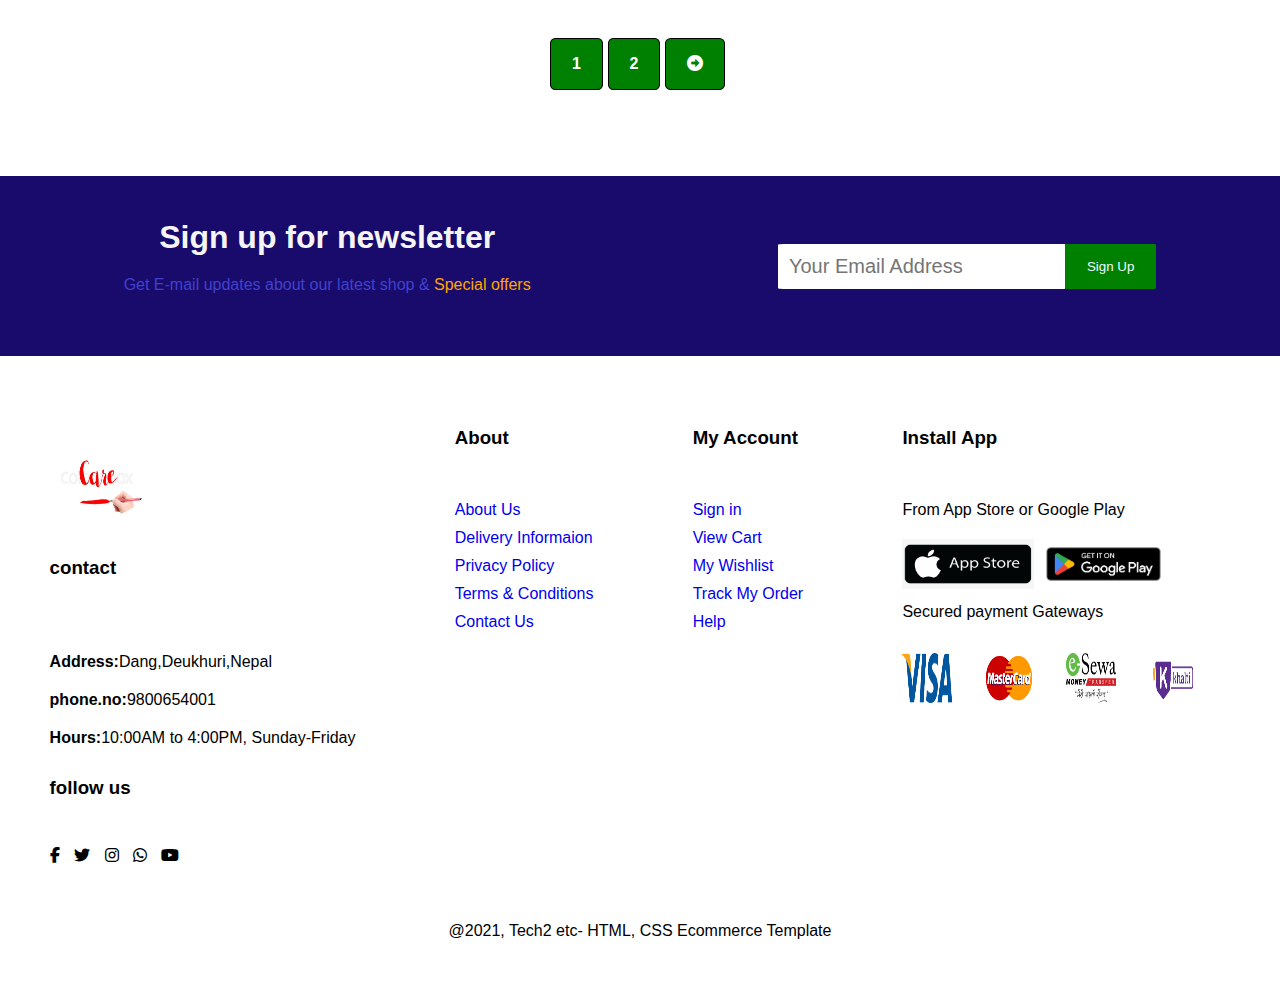
<file: s-product.html>
<!DOCTYPE html>
<html lang="en">
<head>
    <meta charset="UTF-8">
    <meta http-equiv="X-UA-Compatible" content="IE=edge">
    <meta name="viewport" content="width=device-width, initial-scale=1.0">
    <title>Document</title>
    <link rel="stylesheet" href="style.css">
    <link rel="stylesheet" href="https://cdnjs.cloudflare.com/ajax/libs/font-awesome/6.4.0/css/all.min.css">
<body>
<section id="header">
    <a href="#"><img src="img/care/bibek.jpg" class="care"></img></a>
    <div>
      <ul id="navbar">
        <li><a href="index.html">Home</a></li>
        <li><a class="active" href="shop.html">Shop</a></li>
        <li><a href="blog.html">Blog</a></li>
        <li><a href="about.html">About</a></li>
        <li><a href="contact.html">Contact</a></li>
        <li id="lg-bag"><a href="cart.html"><i class="fa-solid fa-bag-shopping"></i></a></li>
        <a href="#"id="close"><i class="fas fa-times"></i></a>
      </ul>   
    </div>
    
    <div id="mobile">
      <a href="cart.html"><i class="fa-solid fa-bag-shopping"></i></a>
      <i id="bar" class="fas fa-outdent"></i>
    </div>
    
</section>

<section id="prodetails">
    <div class="single-pro-image">
      <div class="single-large-img">
        <img src="img/products/product1.png" id="main-img">
      </div>

        <div class="small-img-group">
        <div class="small-img-col">
        <img src="img/products/product1.png" class="small-img">
        </div>

        <div class="small-img-col">
            <img src="img/products/product2.png" class="small-img">
            </div>

        <div class="small-img-col">
            <img src="img/products/product3.png" class="small-img">
            </div>
            
        <div class="small-img-col">
            <img src="img/products/product4.png" class="small-img">
            </div> 
        </div>       
    </div>

    <div class="single-pro-details">
      <h5>Home/T-shirt</h5>
      <h2>Men's Fashion T-Shirts</h2>
      <h1>$139.00</h1>
      <select>
        <option>Select size</option>
        <option>XL</option>
        <option>XXL</option>
        <option>Small</option>
        <option>Large</option>
      </select><br>
      <input type="number" value="1">
      <button>Add To Cart</button>
      <h3>Product Details</h3>
      <p>Lorem</p>
    </div>
  </section>

  <section id="products">
    <h1>Featured products</h1>
    <p>Summer Collection New Modern Design</p>
    <div class="pro-container">
      <div class="pro">
        <img src="img/products/product5.png">
        <div class="design">
        <h6>adidas</h6>
        <h5>Cartoon Astronaut T-Shirts</h5>
        <i class="fa-solid fa-star"></i>
        <i class="fa-solid fa-star"></i>
        <i class="fa-solid fa-star"></i>
        <i class="fa-solid fa-star"></i>
        <i class="fa-solid fa-star"></i><br>
        <span>$78 <i class="fas fa-shopping-cart"></i></span>
        </div>
      </div>

      <div class="pro">
        <img src="img/products/product6.jpg">
        <div class="design">
        <h6>adidas</h6>
        <h5>Cartoon Astronaut T-Shirts</h5>
        <i class="fa-solid fa-star"></i>
        <i class="fa-solid fa-star"></i>
        <i class="fa-solid fa-star"></i>
        <i class="fa-solid fa-star"></i>
        <i class="fa-solid fa-star"></i><br>
        <span>$78 <i class="fas fa-shopping-cart"></i></span>
        </div>
      </div>

      <div class="pro">
        <img src="img/products/product7.png">
        <div class="design">
        <h6>adidas</h6>
        <h5>Cartoon Astronaut T-Shirts</h5>
        <i class="fa-solid fa-star"></i>
        <i class="fa-solid fa-star"></i>
        <i class="fa-solid fa-star"></i>
        <i class="fa-solid fa-star"></i>
        <i class="fa-solid fa-star"></i><br>
        <span>$78 <i class="fas fa-shopping-cart"></i></span>
        </div>
      </div>

      <div class="pro">
        <img src="img/products/product8.jpg">
        <div class="design">
        <h6>adidas</h6>
        <h5>Cartoon Astronaut T-Shirts</h5>
        <i class="fa-solid fa-star"></i>
        <i class="fa-solid fa-star"></i>
        <i class="fa-solid fa-star"></i>
        <i class="fa-solid fa-star"></i>
        <i class="fa-solid fa-star"></i><br>
        <span>$78 <i class="fas fa-shopping-cart"></i></span>
      </div>
      </div>
    </div>
</div>
</section>

<section id="pagination">
  <a href="#">1</a>
  <a href="#">2</a>
  <a href="#"><i class='far fa-arrow-alt-circle-right'></i></a>
</section>

<section id="newsletter">
  <div class="newstext">
<h1>Sign up for newsletter</h1>
<p>Get E-mail updates about our latest shop & <span>Special offers</span></p>
  </div>

  <div class="form">
<input type="text"placeholder="Your Email Address">
<button class="normal">Sign Up</button>
  </div>
</section>

<footer class="last">
<div class="col">
  <a href="#"><img class="care"src="img/care/bibek.jpg" class="care"></img></a>
  <h3 class="con">contact</h3>
     <p><strong>Address:</strong>Dang,Deukhuri,Nepal</p>
     <p><strong>phone.no:</strong>9800654001</p>
     <p><strong>Hours:</strong>10:00AM to 4:00PM, Sunday-Friday</p>
  <div class="follow">
    <h3>follow us</h3>
  </div>
  <div class="icons">
    <i class="fa-brands fa-facebook-f"></i>
    <i class="fa-brands fa-twitter"></i>
    <i class="fab fa-instagram"></i>
    <i class="fa-brands fa-whatsapp"></i>
    <i class="fab fa-youtube"></i>
  </div>
</div>

<div class="col">
  <h3 class="abt">About</h3>
  <a href="#">About Us</a>
  <a href="#">Delivery Informaion</a>
  <a href="#">Privacy Policy</a>
  <a href="#">Terms & Conditions</a>
  <a href="#">Contact Us</a>
</div>

<div class="col">
  <h3 class="acc">My Account</h3>
  <a href="#">Sign in</a>
  <a href="#">View Cart</a>
  <a href="#">My Wishlist</a>
  <a href="#">Track My Order</a>
  <a href="#">Help</a>
</div>

<div class="col">
  <h3 class="ins">Install App</h3>
  <p>From App Store or Google Play</p>
  <div class="row">
    <img class="pay" src="img/pay/pay1.png">
    <img class="pay" src="img/pay/pay2.png">
  </div>
  <span>Secured payment Gateways</span>
  <div class="sec">
  <img src="img/pay/pay3.png">
  <img src="img/pay/pay4.png">
  <img src="img/pay/pay5.png">
  <img src="img/pay/pay6.png">
  </div>
</div>
<div class="copyright">
  <p>@2021, Tech2 etc- HTML, CSS Ecommerce Template</p>
</div>
</footer>

<script>
  let mainImg = document.getElementById("main-img");
  let smallImg = document.getElementsByClassName("small-img");

  smallImg[0].onclick = function(){
    mainImg.src = smallImg[0].src;
  }

  smallImg[1].onclick = function(){
    mainImg.src = smallImg[1].src;
  }

  smallImg[2].onclick = function(){
    mainImg.src = smallImg[2].src;
  }

  smallImg[3].onclick = function(){
    mainImg.src = smallImg[3].src;
  }
</script>

 <script src="script.js">
 
 </script>   
</body>
</html>
</file>
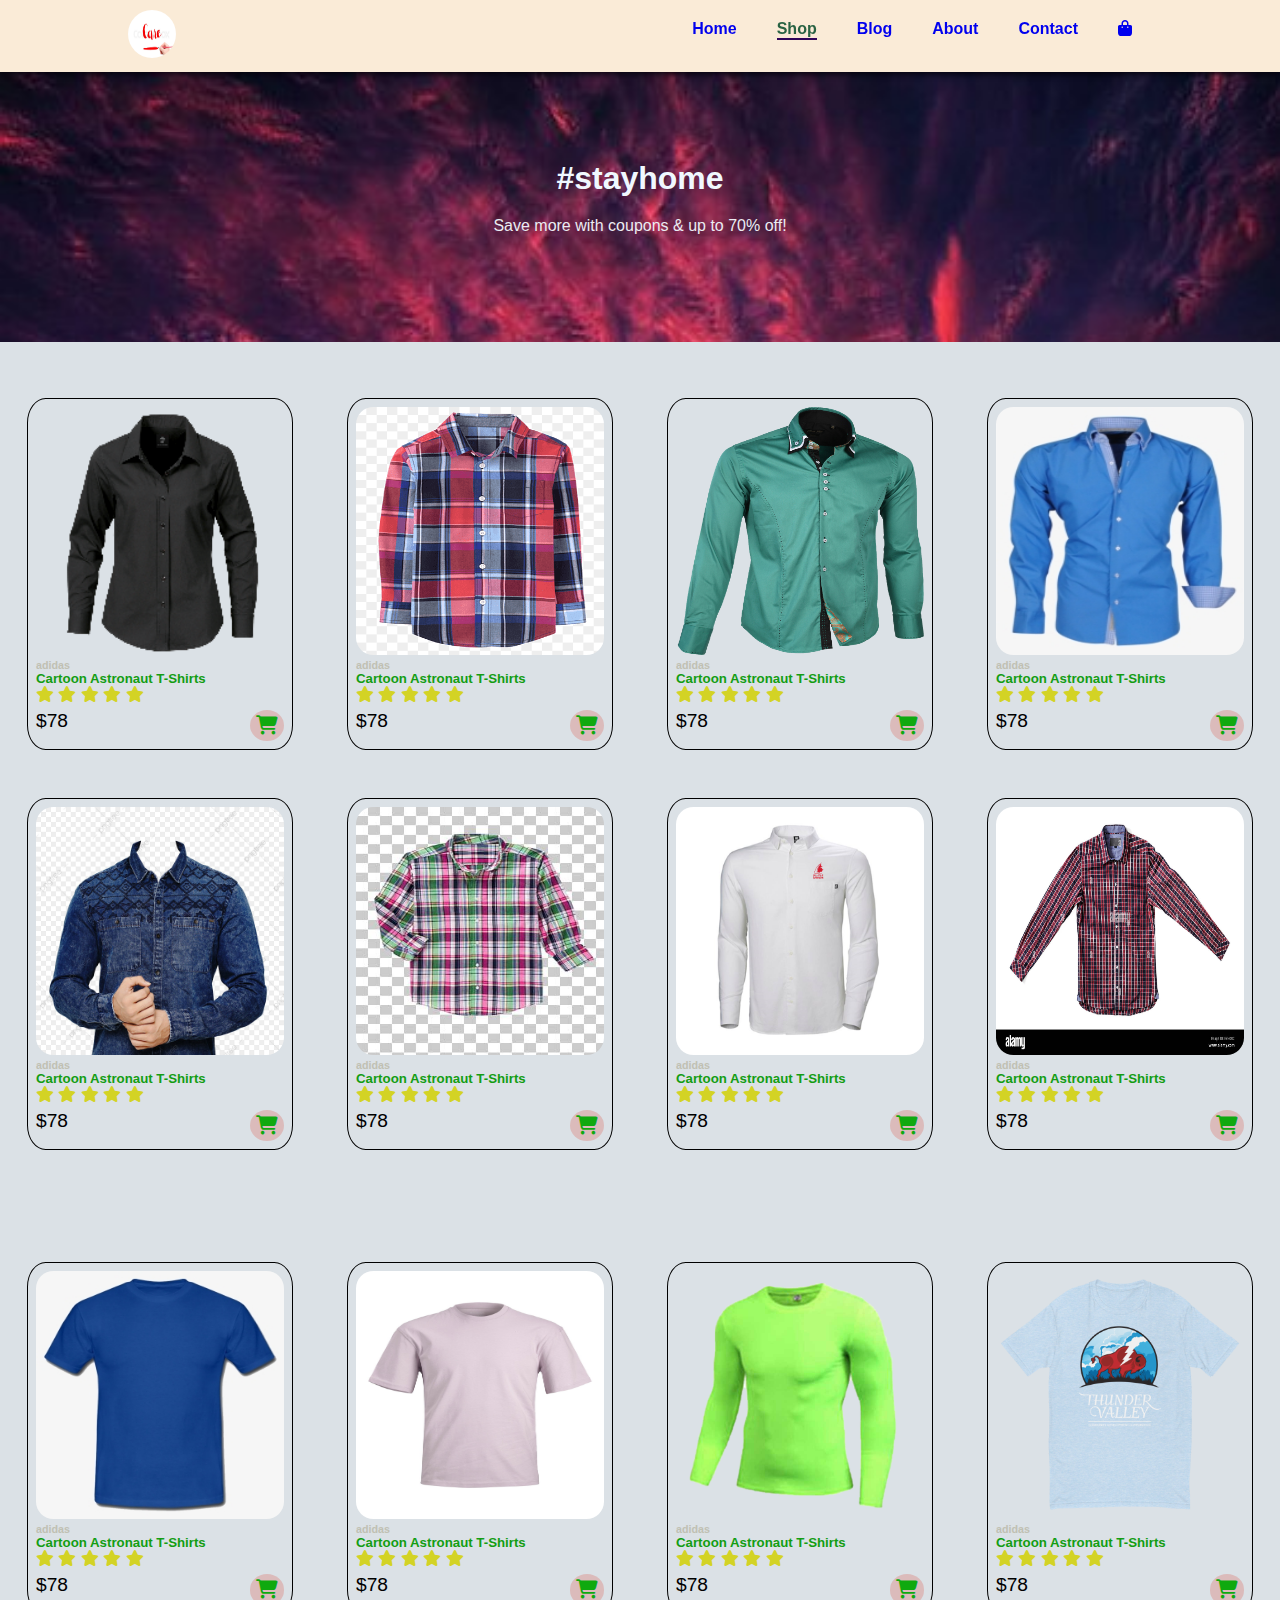
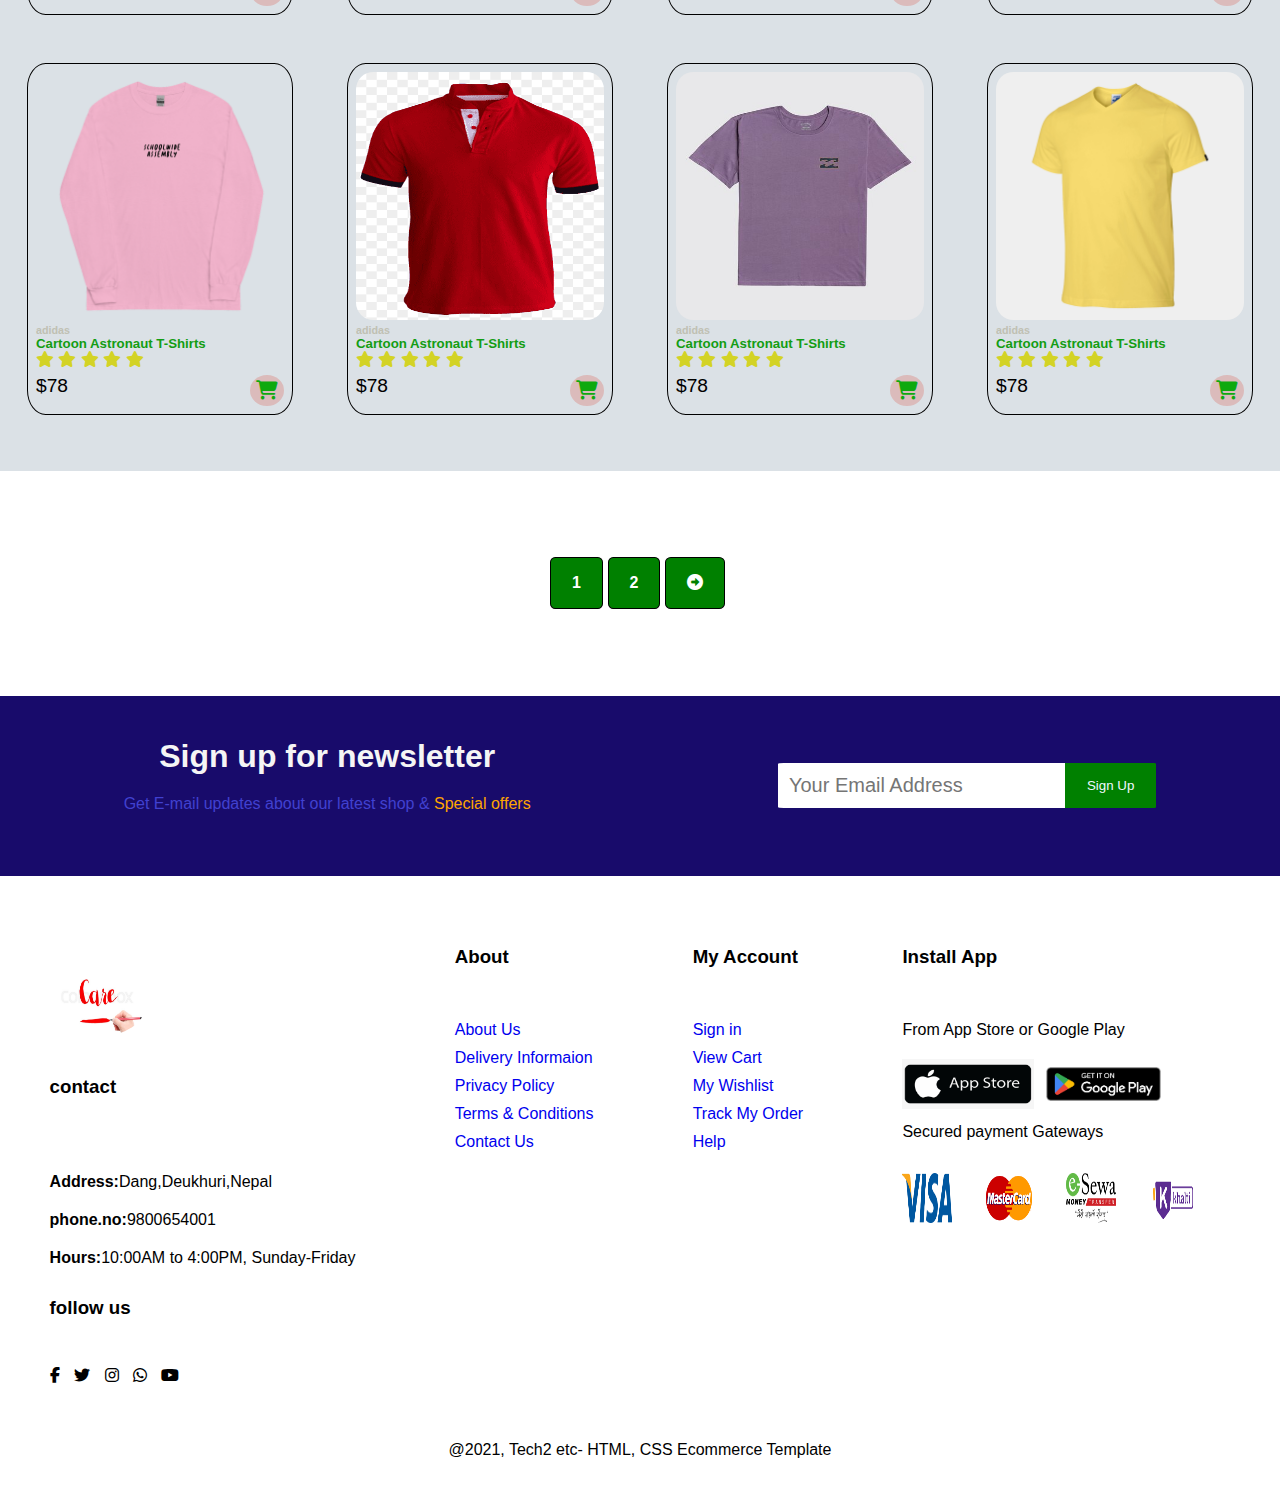
<file: shop.html>
<!DOCTYPE html>
<html lang="en">
<head>
    <meta charset="UTF-8">
    <meta http-equiv="X-UA-Compatible" content="IE=edge">
    <meta name="viewport" content="width=device-width, initial-scale=1.0">
    <title>Document</title>
    <link rel="stylesheet" href="style.css">
    <link rel="stylesheet" href="https://cdnjs.cloudflare.com/ajax/libs/font-awesome/6.4.0/css/all.min.css">
<body>
<section id="header">
    <a href="#"><img src="img/care/bibek.jpg" class="care"></img></a>
    <div>
      <ul id="navbar">
        <li><a href="index.html">Home</a></li>
        <li><a class="active" href="shop.html">Shop</a></li>
        <li><a href="blog.html">Blog</a></li>
        <li><a href="about.html">About</a></li>
        <li><a href="contact.html">Contact</a></li>
        <li id="lg-bag"><a href="cart.html"><i class="fa-solid fa-bag-shopping"></i></a></li>
        <a href="#"id="close"><i class="fas fa-times"></i></a>
      </ul>   
    </div>
    
    <div id="mobile">
      <a href="cart.html"><i class="fa-solid fa-bag-shopping"></i></a>
      <i id="bar" class="fas fa-outdent"></i>
    </div>
    
</section>

<section id="s-bibek">
  <h1>#stayhome</h1>
  <p>Save more with coupons & up to 70% off!</p>
</section>

<section id="products">
  <div class="pro-container">
    <div class="pro" onclick = "window.location.href = 's-product.html'">
      <img src="img/products/product1.png">
      <div class="design">
      <h6>adidas</h6>
      <h5>Cartoon Astronaut T-Shirts</h5>
      <i class="fa-solid fa-star"></i>
      <i class="fa-solid fa-star"></i>
      <i class="fa-solid fa-star"></i>
      <i class="fa-solid fa-star"></i>
      <i class="fa-solid fa-star"></i><br>
      <span>$78 <i class="fas fa-shopping-cart"></i></span>
      </div>
    </div>

    <div class="pro" onclick = "window.location.href = 's-product.html'">
      <img src="img/products/product2.png">
      <div class="design">
      <h6>adidas</h6>
      <h5>Cartoon Astronaut T-Shirts</h5>
      <i class="fa-solid fa-star"></i>
      <i class="fa-solid fa-star"></i>
      <i class="fa-solid fa-star"></i>
      <i class="fa-solid fa-star"></i>
      <i class="fa-solid fa-star"></i><br>
      <span>$78 <i class="fas fa-shopping-cart"></i></span>
      </div>
    </div>

    <div class="pro" onclick = "window.location.href = 's-product.html'">
      <img src="img/products/product3.png">
      <div class="design">
      <h6>adidas</h6>
      <h5>Cartoon Astronaut T-Shirts</h5>
      <i class="fa-solid fa-star"></i>
      <i class="fa-solid fa-star"></i>
      <i class="fa-solid fa-star"></i>
      <i class="fa-solid fa-star"></i>
      <i class="fa-solid fa-star"></i><br>
      <span>$78 <i class="fas fa-shopping-cart"></i></span>
      </div>
    </div>

    <div class="pro" onclick = "window.location.href = 's-product.html'">
      <img src="img/products/product4.png">
      <div class="design">
      <h6>adidas</h6>
      <h5>Cartoon Astronaut T-Shirts</h5>
      <i class="fa-solid fa-star"></i>
      <i class="fa-solid fa-star"></i>
      <i class="fa-solid fa-star"></i>
      <i class="fa-solid fa-star"></i>
      <i class="fa-solid fa-star"></i><br>
      <span>$78 <i class="fas fa-shopping-cart"></i></span>
    </div>
    </div>
  </div>

  <div class="pro-container">
    <div class="pro" onclick = "window.location.href = 's-product.html'">
      <img src="img/products/product5.png">
      <div class="design">
      <h6>adidas</h6>
      <h5>Cartoon Astronaut T-Shirts</h5>
      <i class="fa-solid fa-star"></i>
      <i class="fa-solid fa-star"></i>
      <i class="fa-solid fa-star"></i>
      <i class="fa-solid fa-star"></i>
      <i class="fa-solid fa-star"></i><br>
      <span>$78 <i class="fas fa-shopping-cart"></i></span>
    </div>
  </div>

  <div class="pro" onclick = "window.location.href = 's-product.html'">
    <img src="img/products/product6.jpg">
    <div class="design">
    <h6>adidas</h6>
    <h5>Cartoon Astronaut T-Shirts</h5>
    <i class="fa-solid fa-star"></i>
    <i class="fa-solid fa-star"></i>
    <i class="fa-solid fa-star"></i>
    <i class="fa-solid fa-star"></i>
    <i class="fa-solid fa-star"></i><br>
    <span>$78 <i class="fas fa-shopping-cart"></i></span>
  </div>
</div>

<div class="pro" onclick = "window.location.href = 's-product.html'">
  <img src="img/products/product7.png">
  <div class="design">
  <h6>adidas</h6>
  <h5>Cartoon Astronaut T-Shirts</h5>
  <i class="fa-solid fa-star"></i>
  <i class="fa-solid fa-star"></i>
  <i class="fa-solid fa-star"></i>
  <i class="fa-solid fa-star"></i>
  <i class="fa-solid fa-star"></i><br>
  <span>$78 <i class="fas fa-shopping-cart"></i></span>
</div>
</div>

<div class="pro" onclick = "window.location.href = 's-product.html'">
<img src="img/products/product8.jpg">
<div class="design">
<h6>adidas</h6>
<h5>Cartoon Astronaut T-Shirts</h5>
<i class="fa-solid fa-star"></i>
<i class="fa-solid fa-star"></i>
<i class="fa-solid fa-star"></i>
<i class="fa-solid fa-star"></i>
<i class="fa-solid fa-star"></i><br>
<span>$78 <i class="fas fa-shopping-cart"></i></span>
</div>
</div>
</div>
</section>

<section id="products">
  <div class="pro-container">
    <div class="pro" onclick = "window.location.href = 's-product.html'">
      <img src="img/products/product9.png">
      <div class="design">
      <h6>adidas</h6>
      <h5>Cartoon Astronaut T-Shirts</h5>
      <i class="fa-solid fa-star"></i>
      <i class="fa-solid fa-star"></i>
      <i class="fa-solid fa-star"></i>
      <i class="fa-solid fa-star"></i>
      <i class="fa-solid fa-star"></i><br>
      <span>$78 <i class="fas fa-shopping-cart"></i></span>
      </div>
    </div>

    <div class="pro" onclick = "window.location.href = 's-product.html'">
      <img src="img/products/product10.jpg">
      <div class="design">
      <h6>adidas</h6>
      <h5>Cartoon Astronaut T-Shirts</h5>
      <i class="fa-solid fa-star"></i>
      <i class="fa-solid fa-star"></i>
      <i class="fa-solid fa-star"></i>
      <i class="fa-solid fa-star"></i>
      <i class="fa-solid fa-star"></i><br>
      <span>$78 <i class="fas fa-shopping-cart"></i></span>
      </div>
    </div>

    <div class="pro" onclick = "window.location.href = 's-product.html'">
      <img src="img/products/product11.png">
      <div class="design">
      <h6>adidas</h6>
      <h5>Cartoon Astronaut T-Shirts</h5>
      <i class="fa-solid fa-star"></i>
      <i class="fa-solid fa-star"></i>
      <i class="fa-solid fa-star"></i>
      <i class="fa-solid fa-star"></i>
      <i class="fa-solid fa-star"></i><br>
      <span>$78 <i class="fas fa-shopping-cart"></i></span>
      </div>
    </div>

    <div class="pro" onclick = "window.location.href = 's-product.html'">
      <img src="img/products/product12.png">
      <div class="design">
      <h6>adidas</h6>
      <h5>Cartoon Astronaut T-Shirts</h5>
      <i class="fa-solid fa-star"></i>
      <i class="fa-solid fa-star"></i>
      <i class="fa-solid fa-star"></i>
      <i class="fa-solid fa-star"></i>
      <i class="fa-solid fa-star"></i><br>
      <span>$78 <i class="fas fa-shopping-cart"></i></span>
    </div>
    </div>
  </div>

  <div class="pro-container">
    <div class="pro" onclick = "window.location.href = 's-product.html'">
      <img src="img/products/product13.png">
      <div class="design">
      <h6>adidas</h6>
      <h5>Cartoon Astronaut T-Shirts</h5>
      <i class="fa-solid fa-star"></i>
      <i class="fa-solid fa-star"></i>
      <i class="fa-solid fa-star"></i>
      <i class="fa-solid fa-star"></i>
      <i class="fa-solid fa-star"></i><br>
      <span>$78 <i class="fas fa-shopping-cart"></i></span>
    </div>
  </div>

  <div class="pro" onclick = "window.location.href = 's-product.html'">
    <img src="img/products/product14.png">
    <div class="design">
    <h6>adidas</h6>
    <h5>Cartoon Astronaut T-Shirts</h5>
    <i class="fa-solid fa-star"></i>
    <i class="fa-solid fa-star"></i>
    <i class="fa-solid fa-star"></i>
    <i class="fa-solid fa-star"></i>
    <i class="fa-solid fa-star"></i><br>
    <span>$78 <i class="fas fa-shopping-cart"></i></span>
  </div>
</div>

<div class="pro" onclick = "window.location.href = 's-product.html'">
  <img src="img/products/product15.jpg">
  <div class="design">
  <h6>adidas</h6>
  <h5>Cartoon Astronaut T-Shirts</h5>
  <i class="fa-solid fa-star"></i>
  <i class="fa-solid fa-star"></i>
  <i class="fa-solid fa-star"></i>
  <i class="fa-solid fa-star"></i>
  <i class="fa-solid fa-star"></i><br>
  <span>$78 <i class="fas fa-shopping-cart"></i></span>
</div>
</div>

<div class="pro" onclick = "window.location.href = 's-product.html'">
<img src="img/products/product16.jpg">
<div class="design">
<h6>adidas</h6>
<h5>Cartoon Astronaut T-Shirts</h5>
<i class="fa-solid fa-star"></i>
<i class="fa-solid fa-star"></i>
<i class="fa-solid fa-star"></i>
<i class="fa-solid fa-star"></i>
<i class="fa-solid fa-star"></i><br>
<span>$78 <i class="fas fa-shopping-cart"></i></span>
</div>
</div>
</div>
</section>

<section id="pagination">
  <a href="#">1</a>
  <a href="#">2</a>
  <a href="#"><i class='far fa-arrow-alt-circle-right'></i></a>
</section>

<section id="newsletter">
  <div class="newstext">
<h1>Sign up for newsletter</h1>
<p>Get E-mail updates about our latest shop & <span>Special offers</span></p>
  </div>

  <div class="form">
<input type="text"placeholder="Your Email Address">
<button class="normal">Sign Up</button>
  </div>
</section>

<footer class="last">
<div class="col">
  <a href="#"><img class="care"src="img/care/bibek.jpg" class="care"></img></a>
  <h3 class="con">contact</h3>
     <p><strong>Address:</strong>Dang,Deukhuri,Nepal</p>
     <p><strong>phone.no:</strong>9800654001</p>
     <p><strong>Hours:</strong>10:00AM to 4:00PM, Sunday-Friday</p>
  <div class="follow">
    <h3>follow us</h3>
  </div>
  <div class="icons">
    <i class="fa-brands fa-facebook-f"></i>
    <i class="fa-brands fa-twitter"></i>
    <i class="fab fa-instagram"></i>
    <i class="fa-brands fa-whatsapp"></i>
    <i class="fab fa-youtube"></i>
  </div>
</div>

<div class="col">
  <h3 class="abt">About</h3>
  <a href="#">About Us</a>
  <a href="#">Delivery Informaion</a>
  <a href="#">Privacy Policy</a>
  <a href="#">Terms & Conditions</a>
  <a href="#">Contact Us</a>
</div>

<div class="col">
  <h3 class="acc">My Account</h3>
  <a href="#">Sign in</a>
  <a href="#">View Cart</a>
  <a href="#">My Wishlist</a>
  <a href="#">Track My Order</a>
  <a href="#">Help</a>
</div>

<div class="col">
  <h3 class="ins">Install App</h3>
  <p>From App Store or Google Play</p>
  <div class="row">
    <img class="pay" src="img/pay/pay1.png">
    <img class="pay" src="img/pay/pay2.png">
  </div>
  <span>Secured payment Gateways</span>
  <div class="sec">
  <img src="img/pay/pay3.png">
  <img src="img/pay/pay4.png">
  <img src="img/pay/pay5.png">
  <img src="img/pay/pay6.png">
  </div>
</div>
<div class="copyright">
  <p>@2021, Tech2 etc- HTML, CSS Ecommerce Template</p>
</div>
</footer>

 <script src="script.js">
 
 </script>   
</body>
</html>
</file>
<file: style.css>
@import url('https://fonts.googleapis.com/css2?family=Alkatra&display=swap');
*{
    margin:0px;
    padding:0px;
    box-sizing: border-box;
    font-family:Verdana, Tahoma, sans-serif;
}
body{
    width:100%;
    scroll-behavior: smooth;
}
a{
    text-decoration: none;
}
/*section id="header" start*/
.care{
    height:3em;
    width: 3em;
    border-radius: 50%;
    margin: 10px 0px;
}
#header{
    width: 100%;
    display: flex;
    justify-content: space-between;
    padding: 0em 8em;
    background-color: antiquewhite;
    box-shadow: 0px 3px 5px rgba(3, 0, 10, 0.755);
    position: sticky;
    top: 0;
    left: 0px;
    z-index: 100%;
}
#navbar{
    display: flex;
    justify-content: center;
}
#navbar li{
    padding: 0px 20px;
    list-style: none;
    margin-top: 20px ;
    position: relative; 
}
#navbar li a{
    font-weight: bolder;
    transition: 0.3s ease;
    position: relative;
}
#navbar li a:hover,
#navbar li a.active{
    color: rgba(7, 77, 43, 0.864);
    
}
#navbar li a.active::after,
#navbar li a:hover::after{
    content:"";
    position: absolute;
    top:18px;
    right:0px;
    width:100%;
    height:2px;
    background-color: rgb(48, 5, 89);
}
#mobile{
    display: none;
    text-align: center;
}
#navbar #close{
    display: none;
}
/*section id="header" end*/


/*section id="bibek" start*/

#bibek{
    background-image: url("img/bibek/bibek1.jpg");
    background-size:cover;
    text-align:flex-start;
    justify-content:center;
    height:90vh;
    width:100%;
    display: flex;
    flex-direction:column;
    padding: 250px 0px 50px 250px;
}
#bibek button{
    width: fit-content;
    background-image: url("img/button/button1.jpg");
    border-color:transparent;
    padding:5px;
    border-radius:20%;
    cursor: pointer;
}
#bibek h4,h2{
    padding-bottom:20px;
}
#bibek h1{
    padding-bottom: 10px;
    color:rgb(4, 107, 4);
}

#bibek p{
    padding: 20px;
    margin-left: -20px;
    color: rgb(12, 22, 171);
    width: fit-content;
}
/*section id="bibek" ends*/

/*section id="features" start*/

#features{
    padding: 3.4em 0em;
    display: flex;
    flex-wrap: wrap;
    justify-content: space-around;
    cursor: pointer;
    background-color: rgb(233, 239, 239);
}
#features .fe-1 img{
    height: 8em;
    width: 8em;
}
#features .fe-1{
    padding: 10px;
    box-shadow: 2px 2px 20px rgb(118, 106, 106);
    border: 2px solid rgb(233, 223, 223);
}
#features .fe-1 h6{
    border: 1px solid transparent;
    background-color: rgb(219, 205, 187);
    padding: 5px;
}
#features .fe-1:nth-child(2) h6{
    background-color: rgb(30, 190, 190);
}
#features .fe-1:nth-child(3) h6{
    background-color: rgb(107, 79, 219);
}#features .fe-1:nth-child(4) h6{
    background-color: rgb(159, 130, 24);
}#features .fe-1:nth-child(5) h6{
    background-color: rgb(217, 142, 61);
}#features .fe-1:nth-child(6) h6{
    background-color: rgb(33, 173, 122);
}
#features .fe-1:hover{
    box-shadow: 1px 1px 3em rgb(118, 106, 106) ;
    transition: 0.5s ease-in-out;
}

/*section id="features" ends*/

/*section id="products starts */
#products{
    padding: 3em 0em;
    background-color: rgb(219, 225, 230);
}
#products h1{
    text-align: center;
    font-size: xx-large;
    padding: 20px 0px;
}
#products p{
    text-align: center;
}
#products .pro-container{
    margin: 4em 0em;
    display: flex;
    flex-wrap: wrap;
    justify-content: space-around;
    cursor: pointer;
}
#products .pro{
    border: 1px solid black;
    padding: 8px;
    display: flex;
    flex-wrap: wrap;
    display: inline-block;
    justify-content: flex-start;
    border-radius: 7%;
    height: fit-content;

}
#products .pro-container .pro img{
    height: 15.5em;
    width:15.5em;
    border-radius:7%;
    transition: 0.5s ease-in-out;
}
#products .pro-container .pro img:hover{
    width:13em;
}
#products .pro:hover{
    width:fit-content;
}

#products .pro-container .pro .design span{
    display: flex;
    justify-content: space-between;
    font-size: larger;
}
#products .pro-container .pro .design h6{
    color: rgb(192, 192, 179);
}
#products .pro-container .pro .design h5{
    color: rgb(19, 157, 19);
}

#products .pro-container .pro .design i{
    color: rgb(211, 211, 37);
    margin-bottom: 0.5em;
}
#products .pro-container .pro .design span i{
    color: rgb(15, 169, 15);
    padding:5px;
    border:1px solid transparent;
    background-color:rgb(219, 187, 187);
    border-radius: 50%;
    margin-bottom: 0;
}
/*section id="products ends*/
  
/* section id="banner starts */
#banner{
    background-image: url("img/banner/banner1.png");
    width: 100%;
    height: 30vh;
    text-align: center;
}
#banner h5{
    padding:3.5em 0em 1em;
    color: aliceblue;
}
#banner h1{
    color: aliceblue;
    padding-bottom: 15px;
}
#banner h1 span{
    color: rgb(216, 29, 29);
}
#banner .normal{
    padding: 10px;
    border-radius: 8%;
    transition: 0.3s ease;
    cursor: pointer;
}
.normal:hover{
    background-color: rgb(63, 167, 63);
}
/* section id="banner" ends */

/* section id="sm-banner" starts */
#sm-banner{
    display: flex;
    flex-wrap: wrap;
    flex-direction: row;
    justify-content: space-around;
    padding:0em 2em;
    margin-bottom: 2em;
}
#sm-banner .banner-box-1{
background-image: url('img/sm-banner/sm-banner1.jpg');
height: 50vh;
width: 48%;
background-size: cover;
color: rgb(252, 253, 255);
padding: 6.25em;
}

#sm-banner .banner-box-1 h5, h1, p{
    padding-bottom: 20px;
}
#sm-banner .banner-box-1 h1{
    color: rgb(0, 37, 171);
}
#sm-banner .banner-box-1 button{
    padding: 10px;
    border: 1px solid grey;
    background-color: transparent;
    color: hsl(180, 3%, 20%);
    cursor: pointer;
    border-radius: 10%;
    width: fit-content;
    transition: 0.3s ease-in-out;
}
#sm-banner .banner-box-1 button:hover{
    background-color: blue;
}
#sm-banner .banner-box-2{
    background-image: url('img/sm-banner/sm-banner2.jpg');
    height: 50vh;
    width: 48%;
    background-size: cover;
    color: rgb(252, 253, 255);
    padding: 6.25em;
    }
    
    #sm-banner .banner-box-2 h5, h1, p{
        padding-bottom: 20px;
    }
    #sm-banner .banner-box-2 h1{
        color: rgb(0, 37, 171);
    }
    #sm-banner .banner-box-2 button{
        padding: 10px;
        border: 1px solid grey;
        background-color: transparent;
        color: hsl(180, 100%, 99%);
        cursor: pointer;
        border-radius: 10%;
        width: fit-content;
        transition: 0.3s ease-in-out;
    }
    #sm-banner .banner-box-2 button:hover{
        background-color: blue;
    }
/* section id="sm-banner" ends */

/* section id="buttom-box" starts */

#buttom-box{
display: flex;
flex-direction: row;
flex-wrap: wrap;
justify-content: space-around;
margin:2em;
}
#buttom-box .box1{
background-image: url('img/buttom-box/buttom-box1.jpg');
background-size: cover;
height: 30vh;
width:31%;
padding: 5.6em 0em 0em 1.2em;
}
#buttom-box .box1 h1{
    color: rgb(8, 86, 188);
}
#buttom-box .box1 h3{
    color: red;
}

#buttom-box .box2{
background-image: url('img/buttom-box/buttom-box2.png');
background-size: cover;
height: 30vh;
width:31%;
padding: 5.6em 0em 3em 1.2em;
}
#buttom-box .box2 h1{
    color: rgb(8, 86, 188);
}
#buttom-box .box2 h3{
    color: red;
}

#buttom-box .box3{
background-image: url('img/buttom-box/buttom-box3.png');
background-size: cover;
height: 30vh;
width:31%;
padding: 5.6em 0em 3em 1.2em;
}
#buttom-box .box3 h1{
    color: rgb(8, 86, 188);
}
#buttom-box .box3 h3{
    color: red;
}
/* section id="buttom-box" ends */

/* section id="newsletter" starts */
#newsletter{
    background-color: rgb(24, 11, 107);
    display: flex;
    flex-wrap: wrap;
    justify-content: space-around;
    text-align: center;
    align-items: center;
    width: 100%;
    box-sizing: border-box;
    height:20vh;
}
#newsletter h1{
    color: whitesmoke;
}
#newsletter p{
    color: rgb(65, 65, 208);
}
#newsletter p span{
    color: orange;
}
#newsletter .form{
    display: flex;
}
#newsletter .form input{
    height: 5vh;
    font-size: 20px;
    border-radius: 2%;
    border-top-right-radius: 0px;
    border-bottom-right-radius: 0px;
    border: 1px solid transparent;
    outline: none;
    padding: 10px;
}
#newsletter .form button{
    padding: 9px 20px;
    background-color: green;
    color: aliceblue;
    border-color: transparent;
    border-radius: 2%;
    cursor: pointer;
    border-top-left-radius: 0px;
    border-bottom-left-radius: 0px;
}
/* section id="newsletter" ends */

/* footer class="last" starts*/
footer{
    display: flex;
    flex-wrap: wrap;
    justify-content: space-around;
    height: 70vh;
    width: 100%;
}
footer .col{
    display: flex;
    flex-direction: column;
    padding: 4.4em 0em 0em;
}
footer .col img{
    width: 3.125em;
    height: 3.125em;
}
footer .col .care{
    height: 6em;
    width: 6em;
    padding-bottom: 15px;
}
footer .col .con{
    padding-bottom: 2em;
}
footer .col .follow{
    padding:10px 0px;
}
footer .col .icons i{
    padding-right: 10px;
}
footer .col .abt, .acc, .ins{
    padding-bottom: 15px;
}
footer .col a{
    padding-bottom:10px;
}
footer .col .row .pay{
    width:40%;
    margin-bottom: 10px;
}  
footer .col .sec{
    display: flex;
    flex-wrap: wrap;
}
footer .col .sec img{
    margin:2em 2em 2em 0em;
    
}
footer .copyright {
    width: 100%;
    text-align: center;
    justify-content: center;
}


/* footer class="last" ends*/


/* shop.html css starts */

#s-bibek{
    background-image: url("img/bibek/bibek2.jpg");
    background-size:cover;
    text-align: center;
    align-items: center;
    justify-content:center;
    height:30vh;
    width:100%;
    display: flex;
    flex-direction: column;
}

#s-bibek h1{
    color: aliceblue;
    font-size:xx-large;
}

#s-bibek p{
    color: rgb(235, 236, 243);
}

#products{
    padding: 0.5em 0em ;
}

#products .pro-container{
    margin: 3em 0em;
}

#pagination{
    display: flex;
    text-align: center;
    align-items: center;
    justify-content: center;
    width: 100%;
    height: 25vh;
}

#pagination a{
    padding: 1em 1.3em;
    border: 1px solid black;
    border-radius: 10%;
    margin-right: 5px;
    background-color: green;
    color: white;
    font-weight: 600;
}

#pagination a i{
    font-weight: 600;
    font-size: 1em;
    margin: 0%;
    padding: 0;
}

/*s-product starts */

#prodetails{
    display: flex;
    flex-wrap: wrap;
    justify-content: flex-start;
    width: 100%;
    height: 100vh;
    box-sizing: border-box;
    background-color: rgb(207, 237, 237);
}

#prodetails .single-pro-image{
    display: flex;
    flex-wrap: wrap;
    justify-content: space-around;
    flex-direction: column;
    width: 30%;
    margin: 3em 3em 3em 5em;
}

#prodetails .single-pro-image .single-large-img{
    display: flex;
    width: 100%;
}

#prodetails .single-pro-image .single-large-img img{
    width: 25em;
    height: 30em;
}

#prodetails .single-pro-image .small-img-group{
    display: flex;
    flex-direction: row;
    flex-wrap: wrap;
    width: 100%;
}

#prodetails .single-pro-image .small-img-group .small-img-col{
    display: flex;
    cursor: pointer;
    width: 24%;
}

#prodetails .single-pro-image .small-img-group .small-img-col img{
    width: 70%;
}

.single-pro-details{
    margin-top: 3em;
    width: 60%;
}

.single-pro-details h5{
    margin-bottom: 2em;
}

.single-pro-details h1{
    font-size: xx-large;
}

.single-pro-details select{
    font-size: large;
    padding: 0.02em;
    margin-bottom: 0.5em;
}

.single-pro-details input{
    padding: 0.2em;
    width: 3em;
    font-size: 1.5em;
    margin-bottom: 1em;
    outline: none;
}

.single-pro-details button{
    padding: 0.2em;
    font-size: 1.5em;
    background-color: rgb(47, 158, 47);
    color: aliceblue;
    border-radius: 5%;
    border-color: transparent;
    margin-bottom: 1em;
    cursor: pointer;
    transition: 0.5s ease-in-out;
}

.single-pro-details button:hover{
    background-color: blue;
}

.single-pro-details h3{
    margin-bottom: 1em;
}

.single-pro-details p{
    line-height: 5px;
}



/*s-product ends */
/*shop.html css ends */


/* blog.html start */

#b-bibek{
    background-image: url("img/bibek/bibek3.jpg");
    background-size:cover;
    text-align: center;
    align-items: center;
    justify-content:center;
    height:30vh;
    width:100%;
    display: flex;
    flex-direction: column;
    color: white;
}

#blog-header{
    display: flex;
    flex-wrap: wrap;
    flex-direction: column;
    background-color: rgb(245, 245, 236);
    padding: 6em 0em 3em;
}

#blog-header .blog{
    display: flex;
    justify-content: flex-start;
    margin-left: 8em;
    padding-bottom: 3em;
    box-sizing: border-box;
}

#blog-header .blog .b-img img{
    width: 20em;
    height: 22em;
    cursor: pointer;
}

#blog-header .blog .b-img{
    margin-right: 4em;
}

#blog-header .blog .b-para{
    padding-top: 6em;
}


/*blog.html ends */


/*about.html start */

#a-bibek{
    background-image: url(img/bibek/bibek4.jpg);
    background-size:cover;
    text-align: center;
    align-items: center;
    justify-content:center;
    height:30vh;
    width:100%;
    display: flex;
    flex-direction: column;
    color: white;
}

#about-head{
    display: flex;
    flex-direction: row;
    padding: 2em 3em;
    justify-content: space-around;
    text-align: center;
    align-items: center;
    background-color: rgb(229, 220, 207);
}

#about-head .a-img img{
   margin-right: 2em;
}

.a-app-para{
    margin-top: 3em;
}

#about-head .a-para h1{
    font-weight: 600;
    font-size: xx-large;
} 

#about-head .a-para marquee{
    width: 100%;
    background-color: rgb(197, 175, 175);
}

#a-app{
    display: flex;
    flex-direction: column;
    text-align: center;
    justify-content: center;
    background-color: rgb(190, 190, 233);
    padding-bottom: 4em;
}

#a-app .a-app-para h1{
    font-weight: 600;
    font-size: xx-large;
} 

#a-app .a-video{
    padding: 4em 0em;
    background-color: gray;
    box-sizing: border-box;
    margin: 0em 13em;
    border-radius: 5%;
}

#a-app .a-video iframe:nth-child(1){
    margin-right: 3em;
}

/* about.html ends */


/* contact.html starts */

#c-bibek{
    background-image: url("img/bibek/bibek5.jpg");
    background-size:cover;
    text-align: center;
    align-items: center;
    justify-content:center;
    height:30vh;
    width:100%;
    display: flex;
    flex-direction: column;
    color: white;
}

#c-location{
    display: flex;
    width: 100%;
    flex-wrap: wrap;
    justify-content: space-around;
    height: 70vh;
    padding:3em 0em 0em;
    background-color: rgb(242, 231, 185);
}

#c-location .c-loc-detail h6{
    margin-top: 6em;
}

#c-location .c-loc-detail h6,h3, i{
    margin-bottom: 2em;
}

#c-location .c-loc-detail a{
    display: flex;
}

#c-location .c-loc-detail i{
    margin-right: 1em;
}

#c-form{
    display: flex;
    width: 100%;
    flex-wrap: wrap;
    justify-content: space-around;
    box-sizing: border-box;
    background-color: rgb(192, 164, 218);
    padding: 4em 0em;
    border: 2px solid black;
}

#c-form .c-details h5{
    margin-bottom: 1em;
}

#c-form .c-details{
    display: flex;
    flex-direction: column;
    border: rgb(180, 227, 212);
    width: 30%;
    height: 80vh;
    text-align: center;
    align-items: center;
    justify-content: center;
    background-color: rgb(180, 227, 212);
}

#c-form .c-details .c-info{
    margin-bottom: 1em;
}

#c-form .c-details .c-info label{
    color:blue;
}

#c-form .c-details .c-info input{
    font-size: x-large;
    outline: 0;
}

#c-form .c-details .c-info input::placeholder{
    font-size:large;
    text-align: center;
}

#c-form .c-details .c-info textarea{
    resize: none;
    outline: none;
    padding: 0em 5.5em 5.5em;
}

#c-form .c-details .c-info textarea::placeholder{
    text-align: center;
    align-items: center;
    justify-content: center;
}


#c-form .c-details .c-info button{
    font-size: xx-large;
    cursor: pointer;
    background-color: rgb(50, 178, 50);
    transition: 0.5s ease-in-out;
    border-color: rgb(50, 178, 50);
    outline: none;
}

#c-form .c-details .c-info button:hover{
    background-color: blue;
    outline: none;
}

#c-form .c-developers{
    height: 70vh;
    display: flex;
    flex-direction: column;
}

#c-form .c-developers .c-authors{
    display: flex;
    border: rgb(201, 101, 101); 
    margin-bottom: 3em;
    background-color: rgb(201, 101, 101);
}

#c-form .c-developers .c-authors .c-dev-p h3{
   margin-bottom: 0em;

}

#c-form .c-developers .c-authors img{
    width: 8em;
    height: 8em;
    border-radius: 50%;
    margin-right: 1em;
}

/* contact.html ends */


/*start media-query for ipads*/
@media only screen 
  and (min-device-width: 768px) 
  and (max-device-width: 1024px) 
  and (-webkit-min-device-pixel-ratio: 1){
    *{
        margin: 0%;
        padding: 0%;
        box-sizing: border-box;
    }
    body{
        scroll-behavior: smooth;
        width: 100%;
        box-sizing: border-box;
    }
    #header {
        padding: 0em 6.25em 0em 1.2em;
    }
    #navbar {
        display: block;
        box-shadow: 0px 5px 20px gray;
        height: 100vh;
        width: 100%;
        background-color: rgb(230, 226, 220);
        padding: 4.375em 0em 0em 0.8em;
        position: fixed;
        top: 0px;
        right: -100%;
        transition: 0.5sec ease-in-out;
    }
    .care{
        margin-left: 5rem;
    }
    #navbar.active{
        right: -70%;
    }
    #navbar li{
        margin-bottom: 1em;
        margin-top: 0em ;
    }

    #navbar #close{
        font-size: 1.5em;
        position: absolute;
        top:1.875em;
        left:1.875em;
        color: rgb(38, 29, 29);
        transition: 0.5sec ease-in-out;
        display: flex;
    }
    #navbar #lg-bag{
        display: none;
    }
    #mobile{
        display: flex;
        align-items: center;
    }
    #mobile i{
        color: black;
        font-size: 1.5em;
        padding-right: 1.5em;
        margin: 0;
    }
    #bibek{
        height: 70vh;
        padding:0em 0em 21.875em 1.56em;
        background-position: top 50% right 20%;
    }
    #bibek h1 {
        color: rgb(8, 92, 8);
    }
    #bibek p {
        color: rgb(10, 18, 133);
        font-weight: bold;
    }
    #features {
    padding: 3em 0.8em;
    }

    #features .fe-1 img{
    height: 10em;
    width: 14.5em;
    margin-right: 0em;
    }

    #features .fe-1 h6{
    text-align: center;
    }

    #features .fe-1{
    padding: 10px;
    margin-bottom: 3em;
    }

    #products .pro {
    margin-bottom: 3em;
    box-sizing: border-box;
    }

    #products {
        padding: 3em;
    }

    #products .pro-container {
        margin: 0%;
    }

    #products .pro-container .pro img{
        height: 25em;
        width: 25em;
    }

    #products .pro-container .pro img:hover{
        width:21em;
    }

    #products p {
        text-align: center;
        padding-bottom: 4em;
    }

    #banner {
        height: 18vh;
    }

    #sm-banner .banner-box-1 {
        background-position: top 30% right 30%;
        padding: 8.75em 5em 5em 1.2em;
    }

    #sm-banner .banner-box-1 h1 {
        color: rgb(171 41 0);
    }

    #sm-banner .banner-box-2 h1 {
        color: rgb(0 171 166);
    }

    #buttom-box .box1 {
        background-position: top 90% right 20%;
        padding: 12em 0em 0em 1.2em;
    }

    #buttom-box .box2 {
        background-position: top 30% right 50%;
        padding: 7.5em 0em 3em 1.2em;
    }

    #buttom-box .box3 {
        background-image: url(img/buttom-box/buttom-box3.png);
        background-position: top 30% right 30%;
        background-size: cover;
        height: 30vh;
        width: 31%;
        padding: 9em 0px 3.5em 1.5em;
    }

    #newsletter .form button {
        margin-right: 1.2em;
    }
    
    footer .col .care{
        margin-left: 0%;
    }

/* media query for blog.html start */

    #blog-header {
    padding: 6em 0em 0em;
    }

    #blog-header .blog{
        flex-wrap: wrap;
        margin-left: 0;
        justify-content: center;
        text-align: center;
        padding-bottom: 8em;
    }

    #blog-header .blog .b-para {
        padding-top: 1em;
    }

/*media query for blog.html ends */

/* media query for about.html starts*/

    #about-head{
        flex-wrap: wrap;
    }

    #about-head .a-img img {
        margin-right: 0em;
    }

    #a-app .a-video {
        margin: 0em 6em;
    }

    #a-app .a-video iframe:nth-child(1){
        margin: 0em 0em 3em;
    }

/* media query for about.html ends */


/* media query for contact.html starts  */

    #c-location {
       height: 100vh;
       padding: 0em 0em 0em;
       background-color: rgb(242, 231, 185);
    }

    #c-location .c-loc-detail{
        text-align: center;
        align-items: center;
        justify-content: center;
    }

    #c-location .c-loc-detail a{
        font-size: larger;
       margin-left: 8em;
    }

    #c-form .c-details {
        width: 45%;
        height: 48vh;
    }

    #c-form{
        height: 58vh;
    }

   

/* media query for contact.html ends */


/* media query for s-products.html starts */

#prodetails{
    display: flex;
    flex-direction: column;
    text-align: center;
    align-items: center;
    width: 100%;
    height: 100vh;
    margin: 0;
}

#prodetails .single-pro-image{
    display: flex;
    justify-content: center;
    margin: 0em 0em 0em 2em;
    width: 100%;
}

#prodetails .single-pro-image .single-large-img{
    padding: 0;
    margin-top: 3em;
    display: flex;
    justify-content: center;
}


#prodetails .single-pro-image .single-large-img img{
    width: 20em;
    height: 25em;
}

#prodetails .single-pro-image .small-img-group .small-img-col img{
    display: flex;
    width: 5em;
}

#prodetails .single-pro-image .small-img-group .small-img-col {
    display: flex;
    cursor: pointer;
    width: 11%;
}

#prodetails .single-pro-image .small-img-group {
    display: flex;
    flex-direction: row;
    flex-wrap: wrap;
    justify-content: center;
    width: 100%;
    margin-top: 1em;
}


#prodetails .single-pro-details{
    background-color:aquamarine;
    width: 100%;
}


/* media query for s-products.html ends */
}

/*ends media-query for ipads*/


/*starts media query for mobile*/

@media only screen and (max-width: 767px) {
    *{
        margin: 0%;
        padding: 0%;
        box-sizing: border-box;
    }
    body{
        scroll-behavior: smooth;
        width: 100%;
        box-sizing: border-box;
    }
    #header {
        padding: 0em 1.5em 0em 1.2em;
    }
    #navbar {
        display: block;
        box-shadow: 0px 5px 20px gray;
        height: 100vh;
        width: 100%;
        background-color: rgb(230, 226, 220);
        padding: 70px 0px 0px 10px;
        position: fixed;
        top: 0px;
        right: -100%;
        transition: 0.5sec ease-in-out;
    }
    .care{
        margin-left: 0.7rem;
    }
    #navbar.active{
        right: -65%;
    }
    #navbar li{
        margin-bottom: 1em;
        margin-top: 0em ;
    }
    #navbar #close{
        font-size: 1.5em;
        position: absolute;
        top:1.875em;
        left:1.875em;
        color: rgb(38, 29, 29);
        transition: 0.5sec ease-in-out;
        display: flex;
    }
    #navbar #lg-bag{
        display: none;
    }
    #mobile{
        display: flex;
        align-items: center;

    }
    #mobile i{
        color: black;
        font-size: 1.5em;
        padding-right: 1.5em;
        margin: 0;
    }
    #bibek{
        height: 70vh;
        padding:6.5em 0em 21.875em 1.56em;
        background-position: top 50% right 25%;
    }
    #bibek h1 {
        color: rgb(8, 92, 8);
    }
    #bibek h4, h2 {
        padding-bottom: 10px;
    }
    #bibek h2{
        color: rgb(119, 6, 31);
    }
    #bibek p {
            color:antiquewhite;
            font-weight: bold;
            padding: 0px 20px 20px 0px;
    }
    #bibek h1 {
        color: rgb(8, 92, 8);
    }

    #features {
        padding: 3em 0.8em;
    }
    
    #features .fe-1 img{
        height: 4em;
        width: 6em;
        margin-right: 0em;
    }
    
    #features .fe-1 h6{
        text-align: center;
    }
    
    #features .fe-1{
        padding: 10px;
        margin-bottom: 1.5em;
    }

    #products {
            padding: 0em 0em;
    }
    
    #products .pro {
        margin-bottom: 3em;
        box-sizing: border-box;
    }
        
    #products h1 {
            padding: 20px;
    }

    #products p {
            padding: 0px 20px 20px;
    }

    #products .pro-container {
            margin: 0em 0em;
    }
    
    #banner{
        height:35vh;
    }
    #banner h5 {
            padding: 2em 0em 1em;
    }
        
    #sm-banner {
            padding: 0em 2em;
            padding-bottom: 2em;
            margin-bottom: 0em;
            background-color: rgb(233, 233, 183);
    }

    #sm-banner .banner-box-1 {
            background-position: top 40% right 40%;
            width: 100%;
            padding: 1em;
            margin: 2em 0em;
    }

    #buttom-box .box1 h1 {
        color: rgb(118 41 41);
    }

    #sm-banner .banner-box-2 {
            width: 100%;
            padding: 2em;
    }

    #buttom-box .box2 h1 {
        color: rgb(118 41 41);
    }
        
    #sm-banner .banner-box-2 h1 {
            color: #fea;
    }

    #buttom-box .box1{
            background-position: top 40% right 30%;
            width: 100%;
            margin-bottom: 1em;
            padding: 3em 0em 0em 1.2em;
    }

    #buttom-box .box2{
            width: 100%;
            margin-bottom: 1em;
            padding: 3em 0em 3em 1.2em;
    }

    #buttom-box .box3{
            background-position: top 40% right 30%;
            width: 100%;
            padding: 3em 0em 3em 1.2em
    }

    #buttom-box .box3 h1 {
        color: rgb(118 41 41);
    }

    #buttom-box {
            margin: 0em;
            padding: 0em 2em 2em;
            background-color:rgba(46, 167, 128, 0.534);
    }

    #newsletter {
            height: 30vh;
    }

    #newsletter p {
            padding-bottom: 0px;
    }

    #newsletter .form input {
            height: 6vh;
            font-size: 14px;
    }

    #newsletter .form button {
            padding: 0px 4px;
    }

    footer .col {
            padding: 0em;
    }

    footer .col .con {
            padding-bottom:0em 0em 1em 1em;
            margin-left: 0.3em;
    }

    sm-banner .banner-box-2 h5, h1, p, h3, i {
        margin-left: 0.3em;
    }

    footer .col .abt, .acc{
        margin-left: 0em;
    }

    footer .col .care {
            margin-left: 0em;
    }

    footer .col .icons i{
            margin-bottom: 2em;
    }


    /* s-products.html starts */

    #prodetails{
        display: flex;
        flex-direction: column;
        text-align: center;
        align-items: center;
        width: 100%;
    }

    #prodetails .single-pro-image{
       margin: 0em 0em 0em 2em;
       width: 100%;
    }

    #prodetails .single-pro-image .single-large-img{
       padding: 0;
       margin-top: 3em;
    }


    #prodetails .single-pro-image .single-large-img img{
        width: 20em;
        height: 20em;
    }

    #prodetails .single-pro-image .small-img-group{
       display: flex;
  
    }

    #prodetails .single-pro-details{
      background-color:aquamarine;
      width: 100%;
    }


    /* s-products.html ends */
  

    /*media query for blog.html start */

    #blog-header .blog{
       flex-wrap: wrap;
       margin-left: 0em;
       justify-content: center;
       align-items: center;
       text-align: center;
   }

   #blog-header .blog .b-img{
    margin-right: 0em;
   }

   #blog-header .blog .b-para{
    padding-top: 0.5em;
   }
   
    /* media query for blog.html ends */


    /* media query for about.html start */

    #about-head{
       flex-wrap: wrap;
    }

    #about-head .a-img img{
        width: 100%;
     }

     #a-app .a-video{
        margin: 0;
    }

    #a-app .a-video iframe{
        width: 80%;
    }

    #a-app .a-video iframe:nth-child(1){
        margin: 0em 0em 2em;
    }

    /* media query for  about.html ends */

    /* media query for contact.html starts */

    #c-location {
        padding: 0;
        display: flex;
        justify-content: center;
        flex-wrap: wrap;
        height: 70vh;
        box-sizing: border-box;
    }

    #c-location .c-loc-detail{
        text-align: center;
        align-items: center;
        justify-content: center;
    }

    #c-location .c-loc-detail a{
        margin-left: 1em;
    }

    #c-location .c-map iframe{
       width: 100%;
       height: 100%;
       padding-bottom: 4em;
    }

    #c-location .c-loc-detail h6 {
        margin-top: 3em;
        padding-left: 0em;
    }

    #c-location .c-loc-detail h1, h3{
        margin-left: 0;
    }

    #c-form{
        height: 120vh;
        padding: 2em 0em;
    }

    #c-form .c-details {
        width: 100%;
        height: 60vh;
    }

    #c-form .c-developers{
        padding-top: 1em;
    }
     

    /* media query for contact.html ends */
    
}       
/*ends media query for mobile*/
</file>
